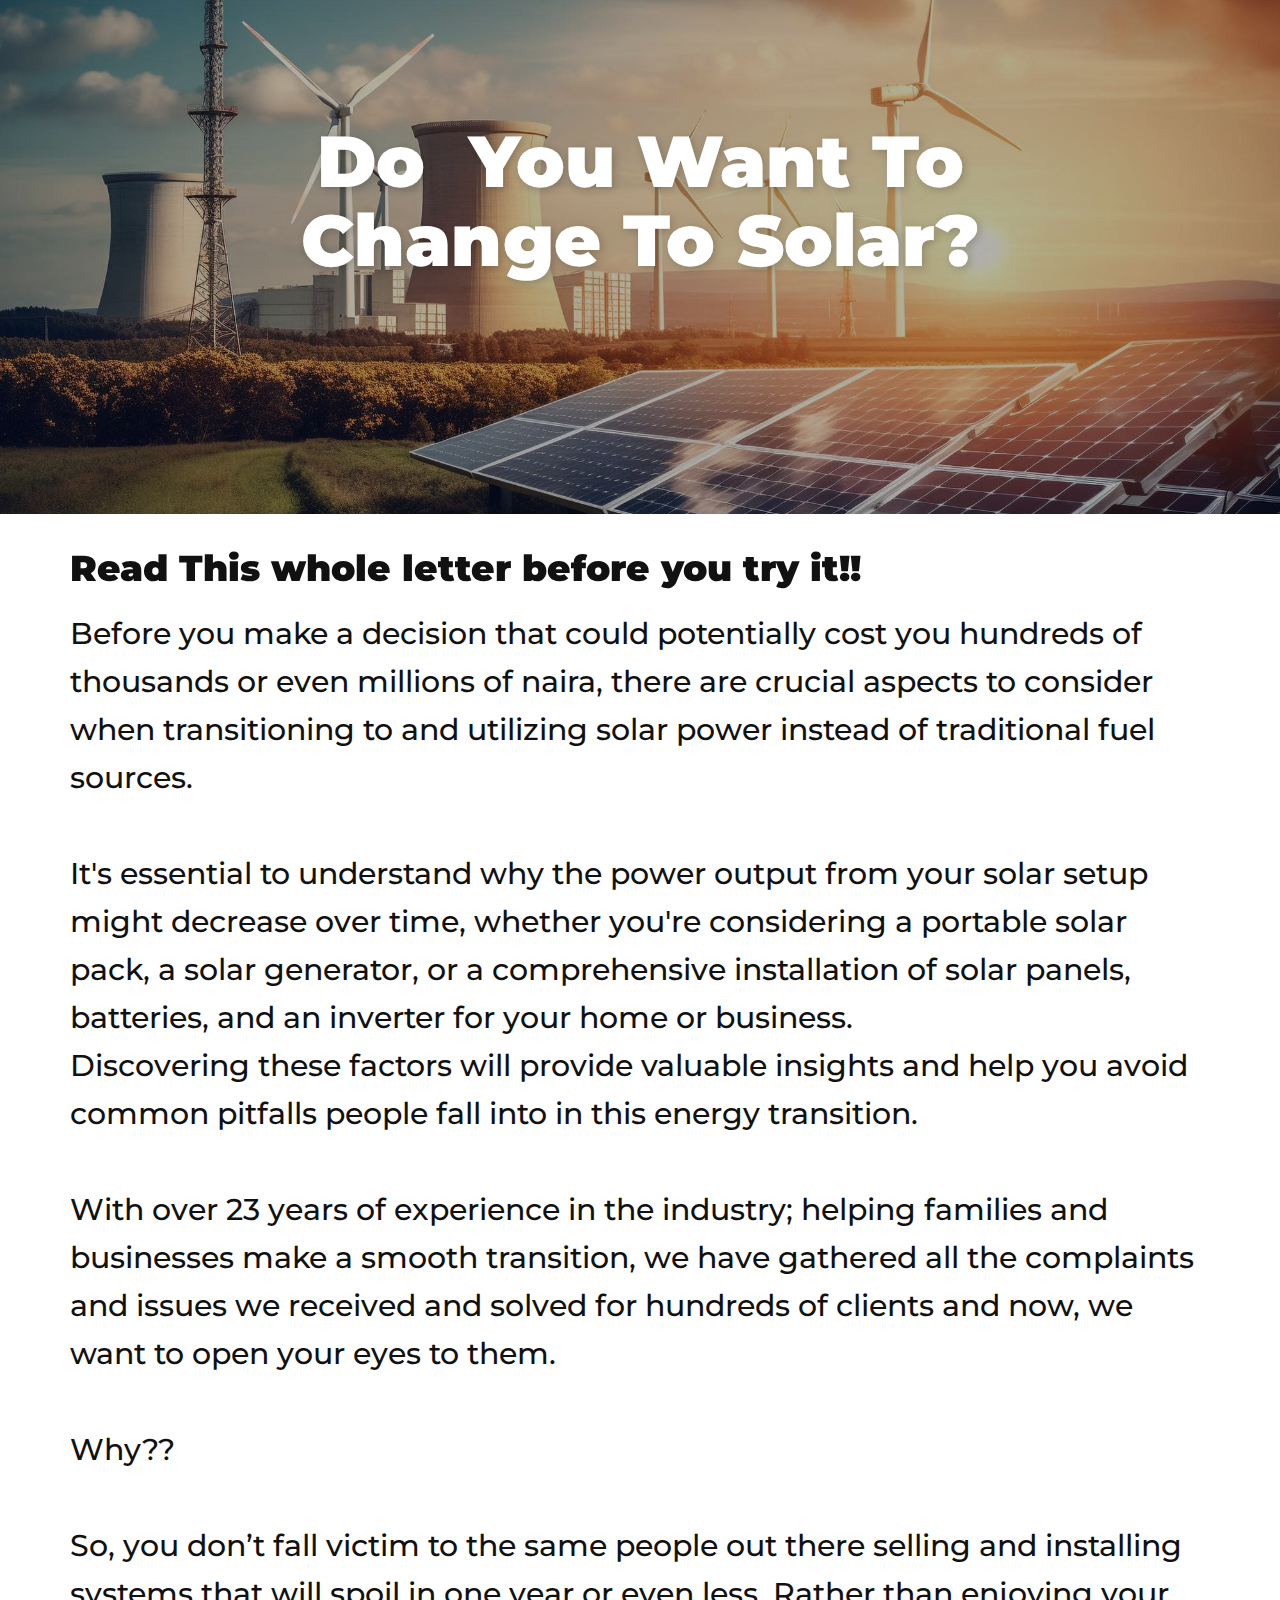
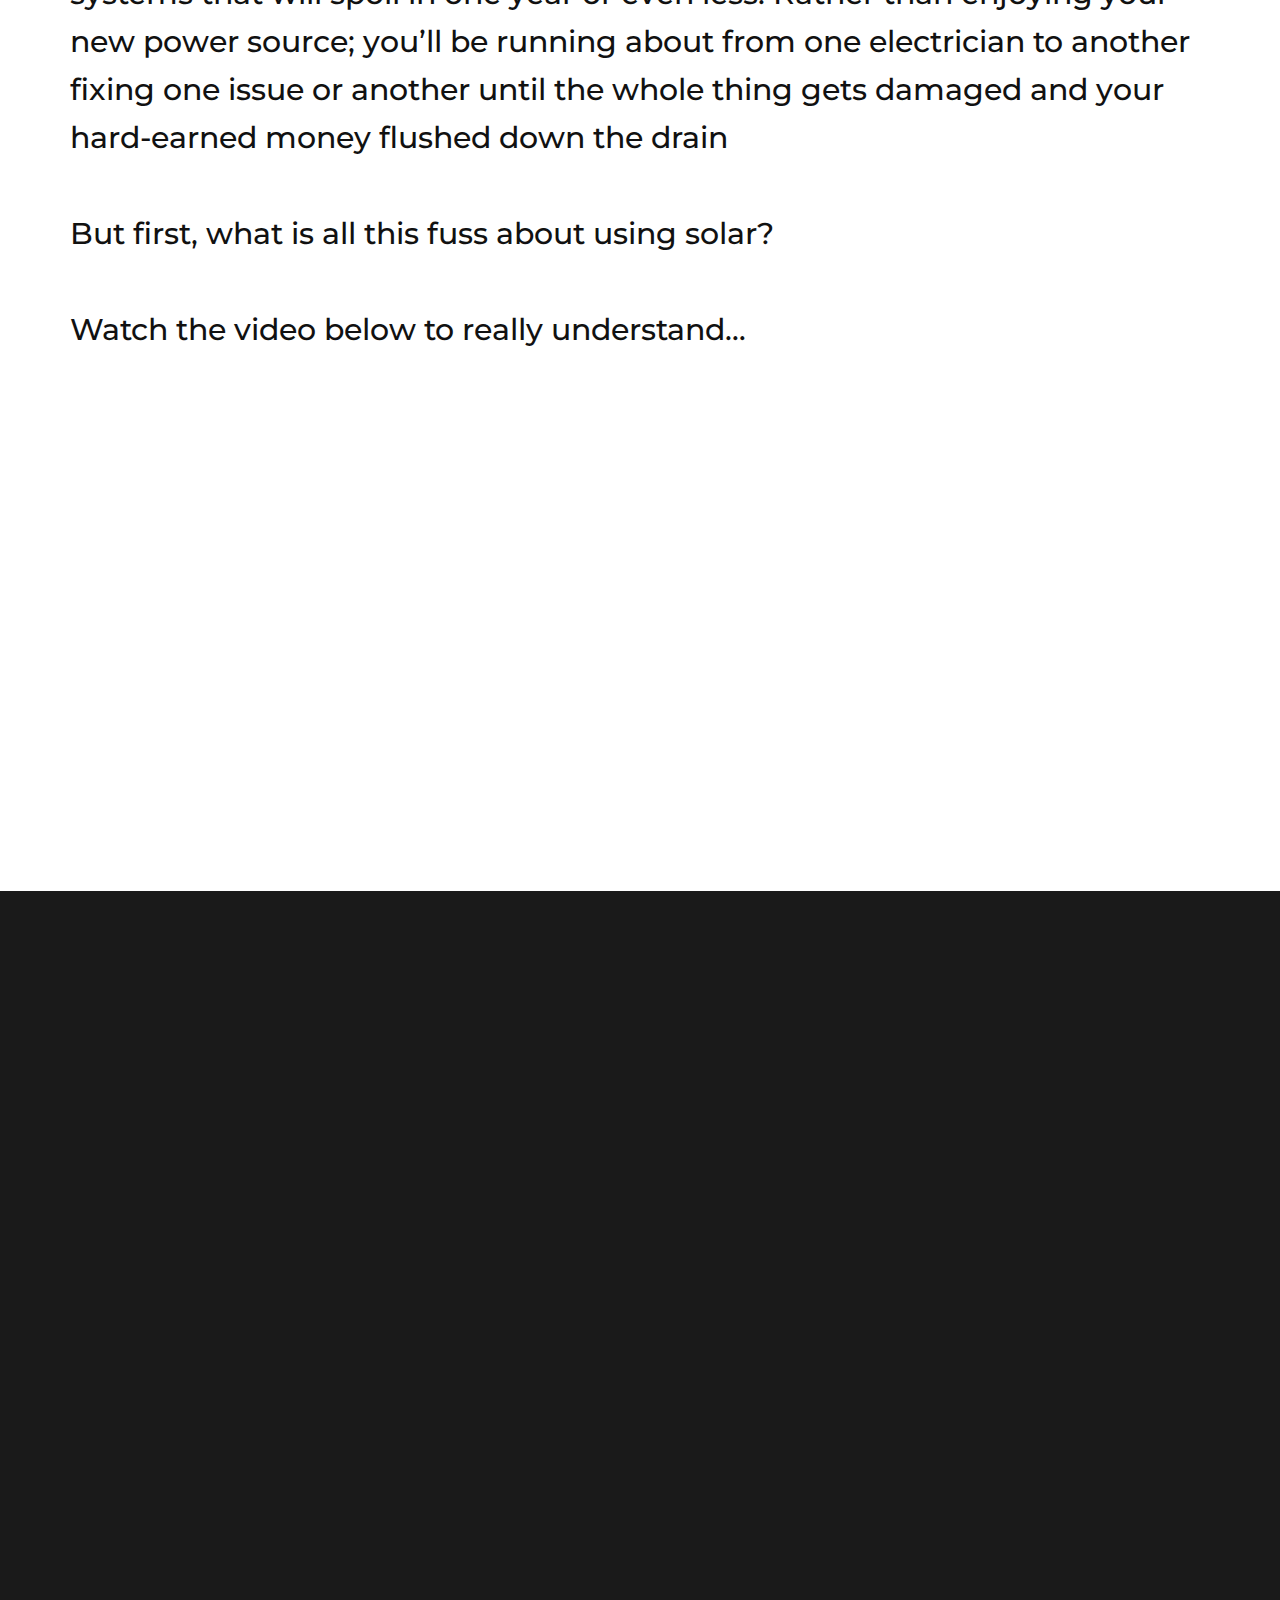
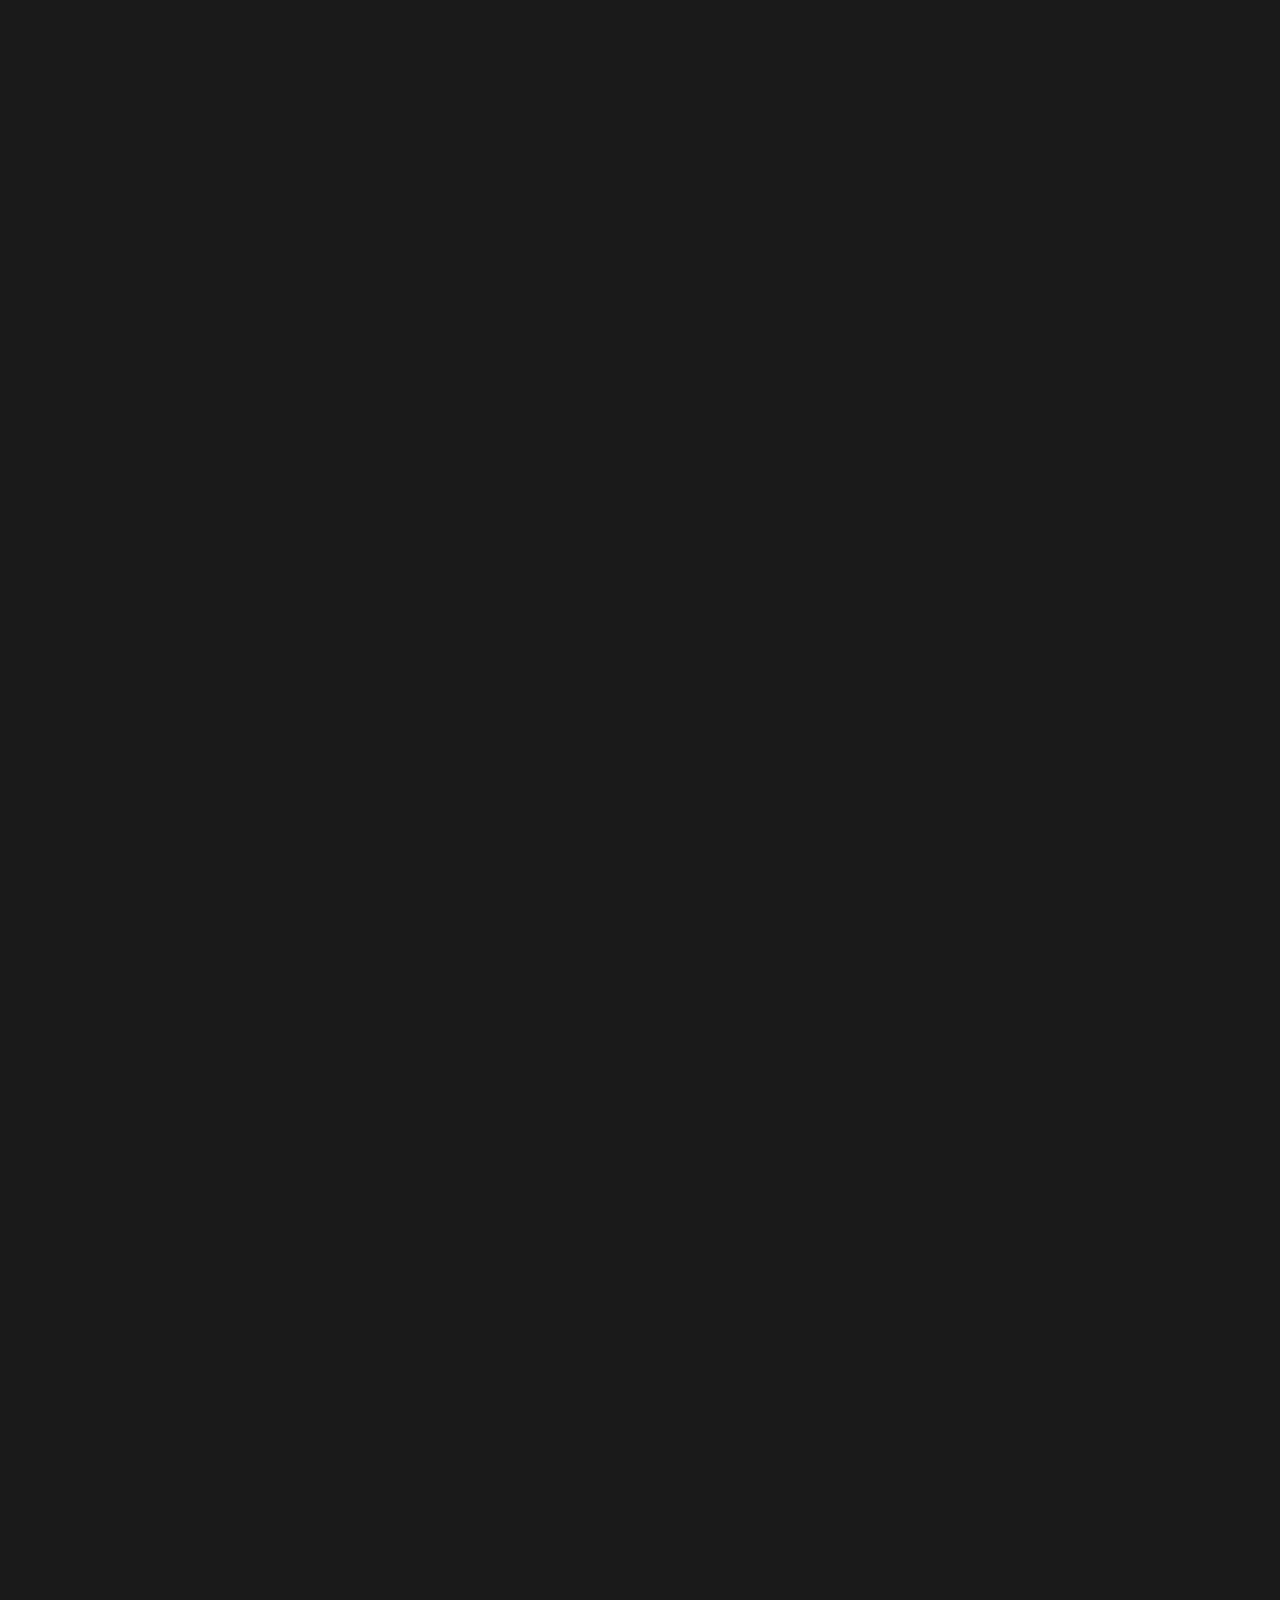
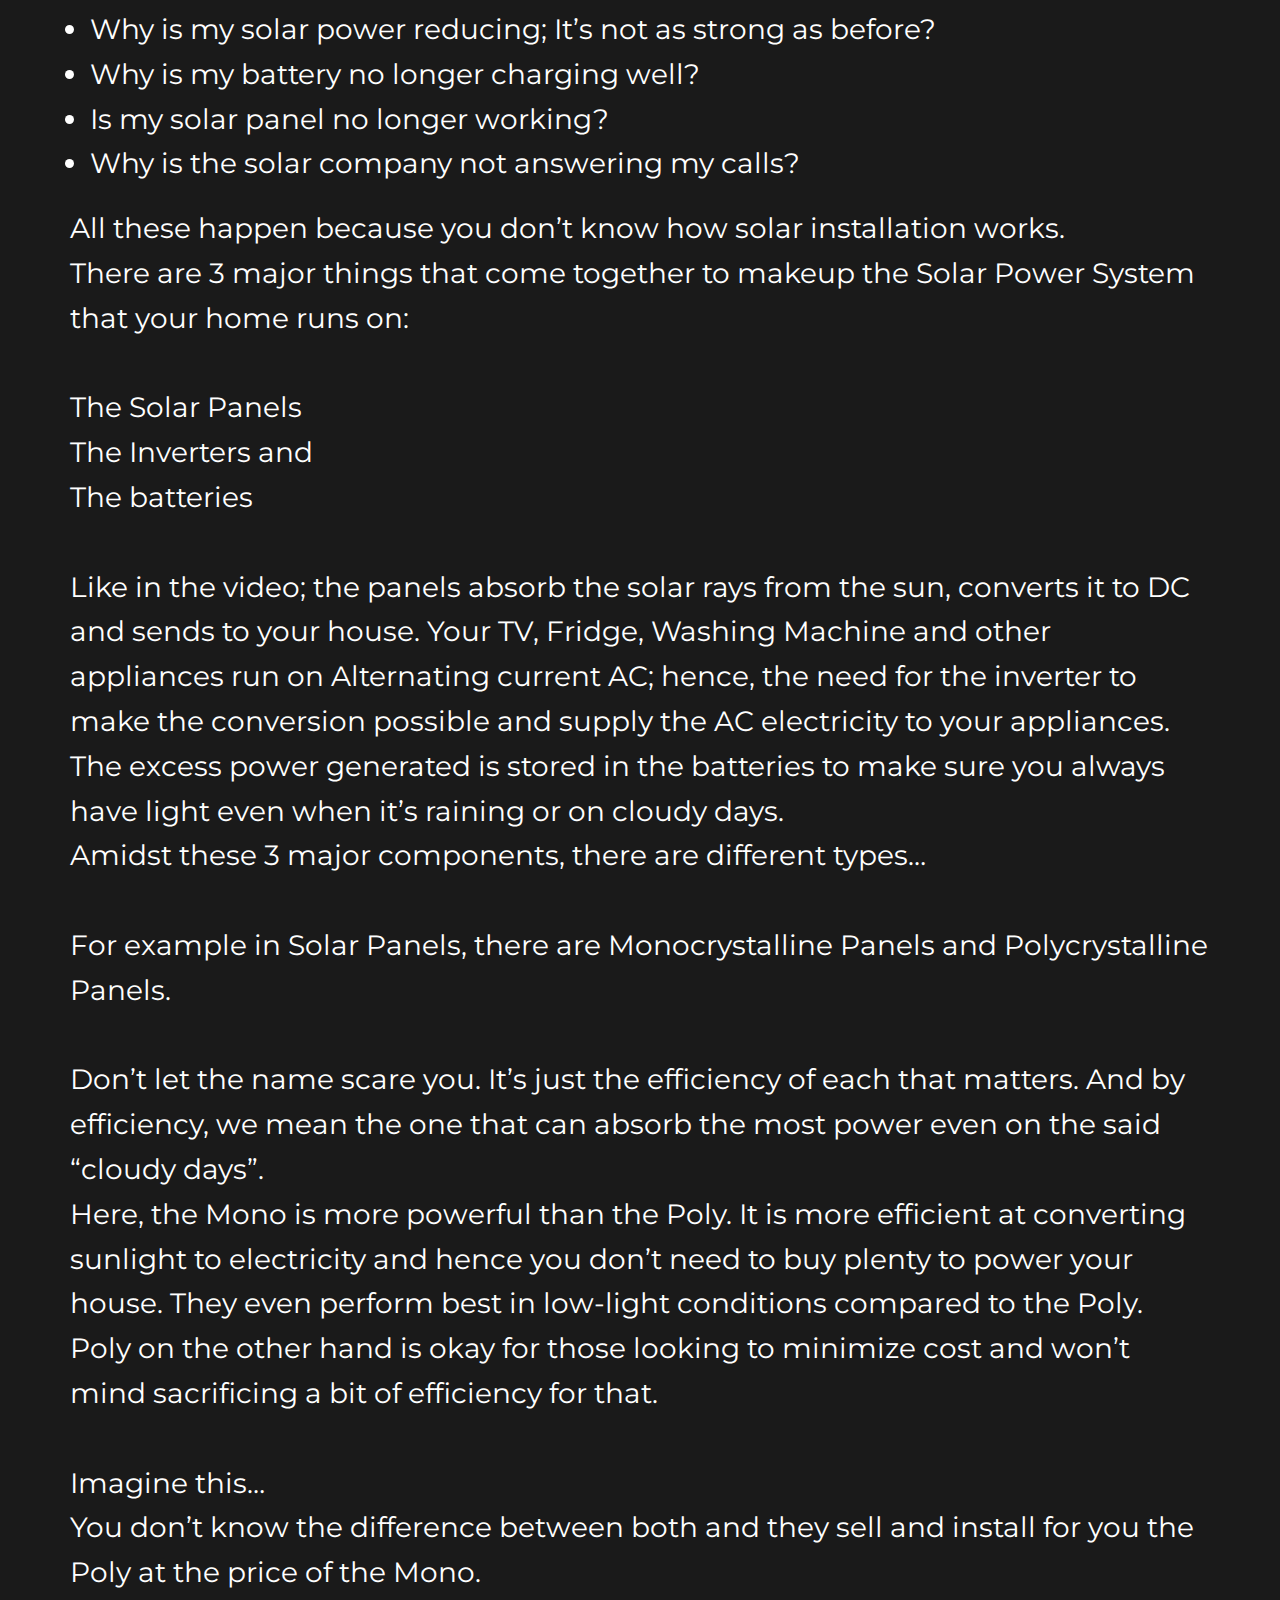
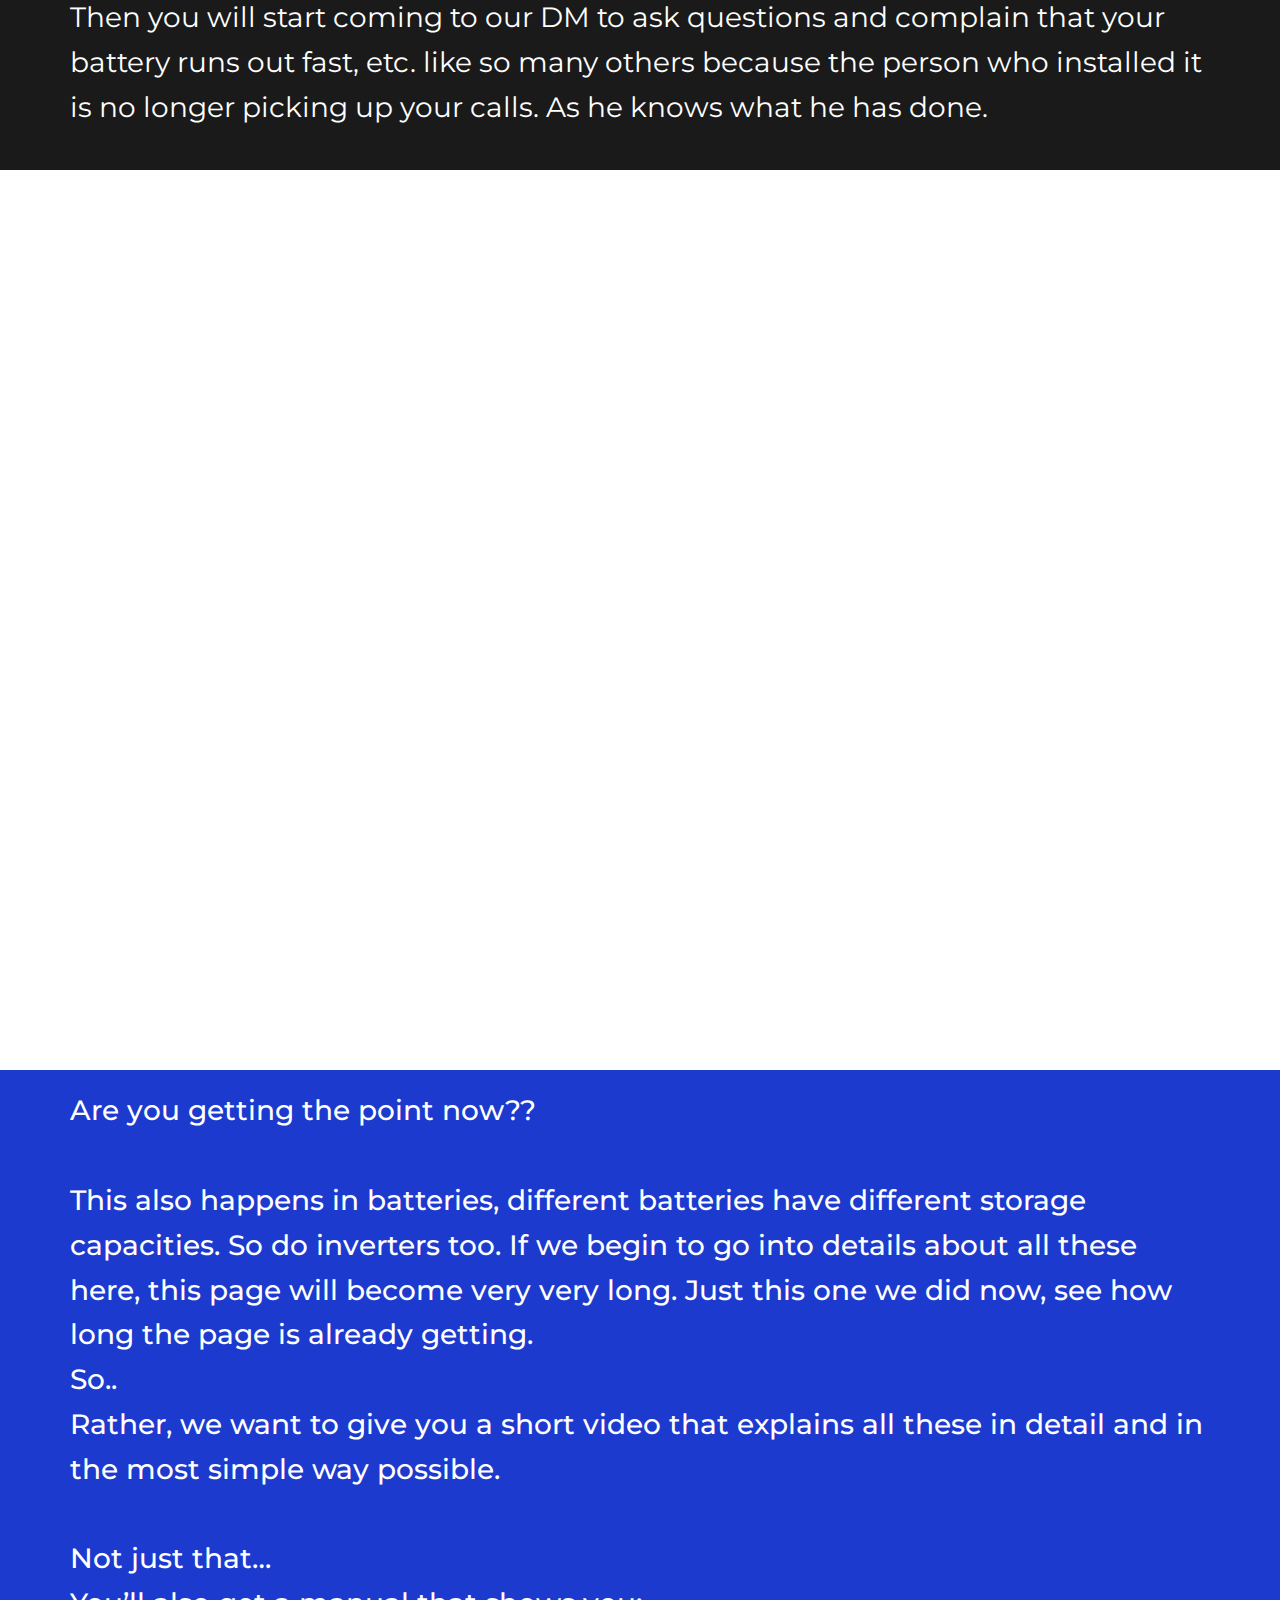
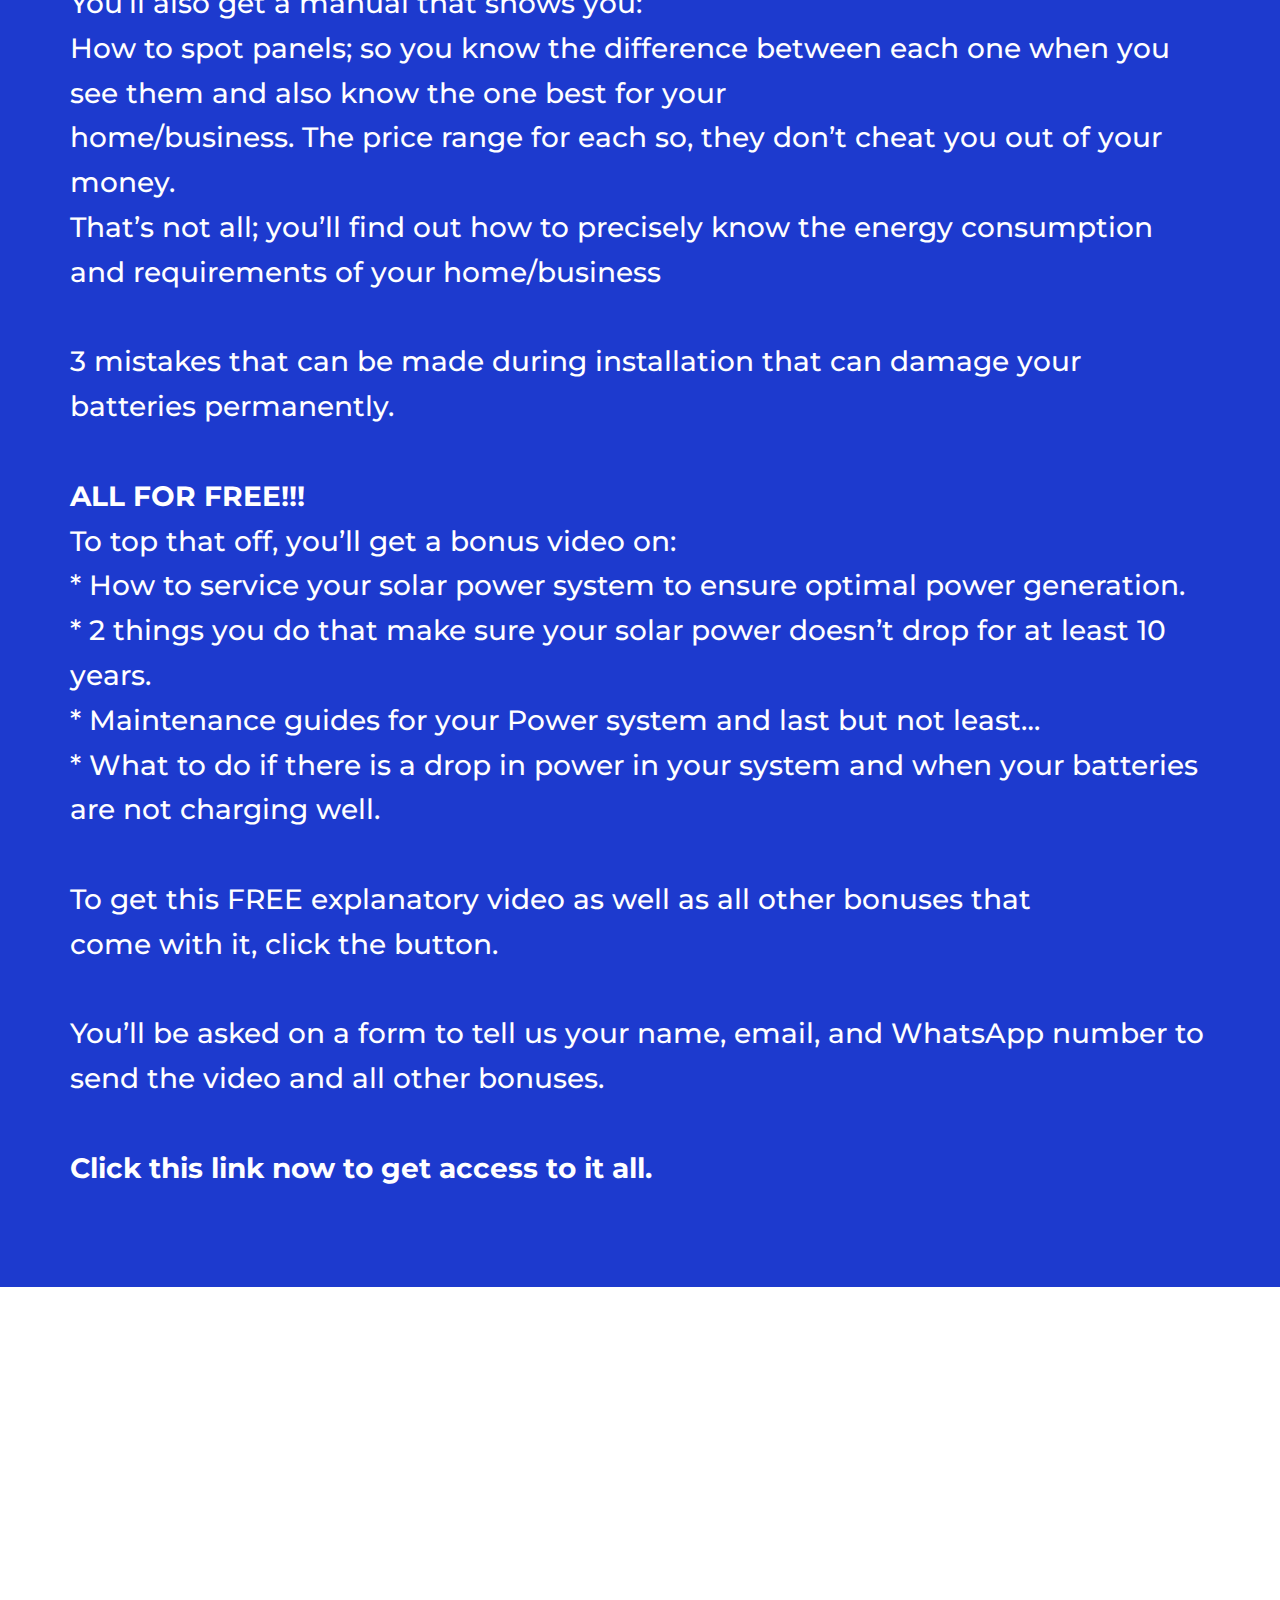
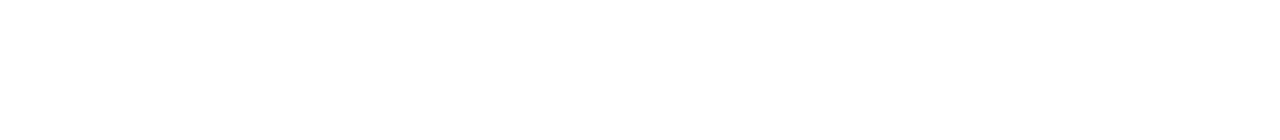
<file: index.html>
<!DOCTYPE html>
<html style="font-size: 16px;" lang="en"><head>
    <meta name="viewport" content="width=device-width, initial-scale=1.0">
    <meta charset="utf-8">
    <meta name="keywords" content="​We&amp;apos;re The Best
In Solar Energy, ​​Power Your Home With Solar, ​We specialize in a wide variety of solar installation, ​Installing Benefits, ​Solar Benefits, Our Projects, Contact Us">
    <meta name="description" content="">
    <title>Solarize</title>
    <link rel="stylesheet" href="nicepage.css" media="screen">
<link rel="stylesheet" href="Page-2.css" media="screen">
    <script class="u-script" type="text/javascript" src="jquery.js" defer=""></script>
    <script class="u-script" type="text/javascript" src="nicepage.js" defer=""></script>
    <meta name="generator" content="Nicepage 6.11.6, nicepage.com">
    <link id="u-theme-google-font" rel="stylesheet" href="https://fonts.googleapis.com/css?family=Roboto:100,100i,300,300i,400,400i,500,500i,700,700i,900,900i|Open+Sans:300,300i,400,400i,500,500i,600,600i,700,700i,800,800i">
    <link id="u-page-google-font" rel="stylesheet" href="https://fonts.googleapis.com/css?family=Montserrat:100,100i,200,200i,300,300i,400,400i,500,500i,600,600i,700,700i,800,800i,900,900i">
    
    
    
    
    
    
    
    
    
    <script type="application/ld+json">{
		"@context": "http://schema.org",
		"@type": "Organization",
		"name": "Solar"
}</script>
    <meta name="theme-color" content="#411ae7">
    <meta property="og:title" content="Page 2">
    <meta property="og:type" content="website">
  <meta data-intl-tel-input-cdn-path="intlTelInput/"></head>
  <body data-home-page="Page-2.html" data-home-page-title="Page 2" data-path-to-root="./" data-include-products="true" class="u-body u-xl-mode" data-lang="en"> 
    <section class="skrollable skrollable-between u-align-center u-clearfix u-image u-shading u-section-1" src="" id="carousel_ed7a" data-image-width="2000" data-image-height="1143">
      <div class="u-clearfix u-sheet u-sheet-1">
        <h1 class="u-align-center u-text u-text-1" data-animation-name="customAnimationIn" data-animation-duration="1500" data-animation-delay="250">Do&nbsp; You Want To Change To Solar?</h1>
        <a href="#" class="animated-once u-active-palette-1-base u-align-center-sm u-align-center-xs u-align-left-lg u-align-left-md u-align-left-xl u-border-2 u-border-active-palette-1-base u-border-hover-palette-1-base u-border-white u-btn u-button-style u-custom-font u-font-montserrat u-hover-palette-1-base u-text-active-white u-text-body-color u-text-hover-white u-white u-btn-1" data-animation-name="customAnimationIn" data-animation-duration="1500" data-animation-delay="1000" data-animation-direction="">YES! I WANT THE FREE MATERIAL </a>
      </div>
    </section>
    <section class="u-align-left u-clearfix u-white u-section-2" id="carousel_02ec">
      <div class="u-clearfix u-sheet u-sheet-1">
        <h2 class="u-align-center u-text u-text-default u-text-1" data-animation-name="customAnimationIn" data-animation-duration="1500" data-animation-delay="500"> Read This whole letter before you try it!!</h2>
        <p class="u-align-left u-custom-font u-font-montserrat u-text u-text-2"> Before you make a decision that could potentially cost you hundreds of thousands or even millions of naira, there are crucial aspects to consider when transitioning to and utilizing solar power instead of traditional fuel sources.<br>
          <br>It's essential to understand why the power output from your solar setup might decrease over time, whether you're considering a portable solar pack, a solar generator, or a comprehensive installation of solar panels, batteries, and an inverter for your home or business. <br>Discovering these factors will provide valuable insights and help you avoid common pitfalls people fall into in this energy transition. <br>
          <br>With over 23 years of experience in the industry; helping families and businesses make a smooth transition, we have gathered all the complaints and issues we received and solved for hundreds of clients and now, we want to open your eyes to them.<br>
          <br>Why?? <br>
          <br>So, you don’t fall victim to the same people out there selling and installing systems that will spoil in one year or even less. Rather than enjoying your new power source; you’ll be running about from one electrician to another fixing one issue or another until the whole thing gets damaged and your hard-earned money flushed down the drain<br>
          <br>But first, what is all this fuss about using solar? <br>
          <br>Watch the video below to really understand…
        </p>
      </div>
    </section>
    <section class="skrollable skrollable-between u-align-center u-clearfix u-container-align-center-xl u-image u-parallax u-shading u-section-3" src="" id="carousel_e075" data-image-width="1380" data-image-height="920">
      <div class="u-clearfix u-sheet u-sheet-1">
        <h2 class="u-align-center u-text u-text-body-alt-color u-text-1" data-animation-name="customAnimationIn" data-animation-duration="1500" data-animation-delay="250"> We specialize in a wide variety of solar installation</h2>
        <div class="data-layout-selected u-clearfix u-expanded-width-xs u-layout-wrap u-layout-wrap-1">
          <div class="u-layout">
            <div class="u-layout-row">
              <div class="u-align-right u-container-align-center-sm u-container-align-center-xs u-container-style u-layout-cell u-left-cell u-size-30 u-layout-cell-1" data-animation-name="customAnimationIn" data-animation-duration="1500" data-animation-delay="500">
                <div class="u-container-layout u-valign-top u-container-layout-1">
                  <a href="#" class="u-active-white u-align-center-sm u-align-center-xs u-align-left-lg u-align-left-md u-align-left-xl u-border-2 u-border-active-white u-border-hover-white u-border-white u-btn u-button-style u-hover-white u-none u-text-active-palette-1-base u-text-body-alt-color u-text-hover-palette-1-base u-btn-1" data-animation-name="" data-animation-duration="0" data-animation-delay="0" data-animation-direction="">View All Products</a>
                </div>
              </div>
              <div class="u-align-left u-container-align-center-sm u-container-style u-layout-cell u-right-cell u-size-30 u-layout-cell-2" data-animation-name="customAnimationIn" data-animation-duration="1500" data-animation-delay="500">
                <div class="u-container-layout u-valign-top-xs u-container-layout-2">
                  <a href="#" class="u-active-palette-1-base u-align-center-sm u-align-center-xs u-align-left-lg u-align-left-md u-align-left-xl u-border-2 u-border-active-palette-1-base u-border-hover-palette-1-base u-border-white u-btn u-button-style u-custom-font u-font-montserrat u-hover-palette-1-base u-text-active-white u-text-body-color u-text-hover-white u-white u-btn-2" data-animation-name="" data-animation-duration="0" data-animation-delay="0" data-animation-direction="">get the free material </a>
                </div>
              </div>
            </div>
          </div>
        </div>
      </div>
    </section>
    <section class="u-clearfix u-grey-90 u-section-4" id="carousel_c8a7">
      <div class="u-clearfix u-sheet u-valign-middle-xl u-sheet-1">
        <h2 class="u-align-center u-text u-text-default u-text-1" data-animation-name="customAnimationIn" data-animation-duration="1500">Where Did It All Go Wrong?</h2>
        <p class="u-align-left u-custom-font u-font-montserrat u-text u-text-2" data-animation-name="customAnimationIn" data-animation-duration="1500" data-animation-delay="500">When you stopped asking questions. Started taking people’s word for it rather than finding out the actual truth about how all these work. <br>
          <br>Like… <br>Who would tell you the truth that what you want isn’t what they have and lose money on selling to you?<br>Rather, they will make you believe “whatever” they have available is the best there is. No Sir! <br>Think about it. <br>
          <br>It’s a rough country and business owners sometimes can do anything just to sell “what they have” to you. Whether it matches what you need or not. <br>
          <br>
          <span style="font-weight: 700;">BUT IS TRANSITIONING TO SOLAR REALLY WORTH IT? </span>
          <br>
          <br>Switching to solar is undoubtedly the best thing to do for yourself, your family, and your business at the moment. <br>Aside from the fact that solar power lasts for a really long time – at least 5 to 15 years. With the best quality, well-installed lasting up to 25 years. <br>You are also conserving time and money. No! I’m not talking about the cost of petrol money. You can always make more money to accommodate that. <br>
          <br>
          <br>
          <br>Firstly, energy is a very important factor in Nigeria; for homes and businesses. So, will you leave the generation of this very important factor and the happiness of your home; even the survival of your business to a bunch of policymakers in the government that can wake up and do whatever they like? <br>Two days ago, the rates were $820. Today as I write to you, the rates are now $910. Who knows tomorrow, it may be $1000. All these contribute to the staggering prices of petrol. <br>Today you’re buying fuel at N580, tomorrow it’s N620; the day after, filling stations are closed because they are hoarding fuel anticipating the next price hike! <br>Nah! <br>
          <br>That’s not how to live. You’re bigger than that. <br>or will you choose to drive around the city looking for which filling station is open, who sells the cheapest, queuing for hours even arguing just to make sure your kids get to watch cartoons at night and sleep with the fan or AC on? <br>
          <br>Exactly!! <br>No one wants that. Even those going through it are looking for a way out. <br>Which leads us back to SOLAR! <br>One thing that slashes your NEPA bills and drastically reduces how much you spend on fuel; ensuring you only buy fuel for your cars. <br>It gives you energy independence, and long-term savings, boosts property value, and has low-cost maintenance.<br>
          <br> But there are problem most people face, which often leads to questions like:<br>
        </p>
        <a href="#" class="animated-once u-active-palette-1-base u-align-center-sm u-align-center-xs u-align-left-lg u-align-left-md u-align-left-xl u-border-2 u-border-active-palette-1-base u-border-hover-palette-1-base u-border-white u-btn u-button-style u-custom-font u-font-montserrat u-hover-palette-1-base u-text-active-white u-text-body-color u-text-hover-white u-white u-btn-1" data-animation-name="customAnimationIn" data-animation-duration="1500" data-animation-delay="1000" data-animation-direction="">YES! I WANT THE FREE MATERIAL </a>
        <ul class="u-align-left u-custom-font u-font-montserrat u-text u-text-3">
          <li> Why is my solar power reducing; It’s not as strong as before?</li>
          <li>Why is my battery no longer ​charging well?</li>
          <li>Is my solar panel no longer working?</li>
          <li>Why is the solar company not answering my calls?</li>
        </ul>
        <p class="u-align-left u-custom-font u-font-montserrat u-text u-text-4"> All these happen because you don’t know how solar installation works. <br>There are 3 major things that come together to makeup the Solar Power System that your home runs on:<br>
          <br>The Solar Panels&nbsp;<br>The Inverters and&nbsp;<br>The batteries<br>
          <br>Like in the video; the panels absorb the solar rays from the sun, converts it to DC and sends to your house. Your TV, Fridge, Washing Machine and other appliances run on Alternating current AC; hence, the need for the inverter to make the conversion possible and supply the AC electricity to your appliances. <br>The excess power generated is stored in the batteries to make sure you always have light even when it’s raining or on cloudy days. <br>Amidst these 3 major components, there are different types… <br>
          <br>For example in Solar Panels, there are Monocrystalline Panels and Polycrystalline Panels.<br>
          <br>Don’t let the name scare you. It’s just the efficiency of each that matters. And by efficiency, we mean the one that can absorb the most power even on the said “cloudy days”. <br>Here, the Mono is more powerful than the Poly. It is more efficient at converting sunlight to electricity and hence you don’t need to buy plenty to power your house. They even perform best in low-light conditions compared to the Poly. <br>Poly on the other hand is okay for those looking to minimize cost and won’t mind sacrificing a bit of efficiency for that. <br>
          <br>Imagine this… <br>You don’t know the difference between both and they sell and install for you the Poly at the price of the Mono. <br>Then you will start coming to our DM to ask questions and complain that your battery runs out fast, etc. like so many others because the person who installed it is no longer picking up your calls. As he knows what he has done.
        </p>
      </div>
    </section>
    <section class="u-clearfix u-section-5" id="carousel_61f3">
      <div class="u-expanded-width u-grey-90 u-shape u-shape-rectangle u-shape-1" data-animation-name="flipIn" data-animation-duration="1500" data-animation-direction="X" data-animation-delay="250"></div>
      <div class="u-palette-1-base u-shape u-shape-rectangle u-shape-2" data-animation-name="customAnimationIn" data-animation-duration="1500" data-animation-delay="500"></div>
      <img src="images/12.jpg" alt="" class="u-image u-image-default u-image-1" data-image-width="1380" data-image-height="920" data-animation-name="customAnimationIn" data-animation-duration="1500" data-animation-delay="500">
      <div class="u-container-align-left-xl u-container-style u-group u-palette-1-light-3 u-group-1" data-animation-name="customAnimationIn" data-animation-duration="1500" data-animation-delay="750">
        <div class="u-container-layout u-valign-middle-xl u-container-layout-1">
          <h3 class="u-align-left u-text u-text-1"> Let Us Help You Save<br>
          </h3>
          <p class="u-align-left u-text u-text-2">Help us bring the ultimate Solar experience to your lives at a way cheaper cost. Perfectly suited to your taste and saves you the stress of buying or patronizing fraudulent Solar Marketing companies.</p>
          <a href="#" class="u-active-palette-1-dark-1 u-align-left u-border-active-black u-border-hover-black u-border-none u-btn u-btn-round u-button-style u-hidden-xs u-hover-palette-1-dark-1 u-palette-1-base u-radius-50 u-text-active-white u-text-hover-white u-btn-1">YES!&nbsp;I WANT THIS FREE MATERIAL </a>
        </div>
      </div>
    </section>
    <section class="u-clearfix u-custom-color-4 u-section-6" id="sec-4c93">
      <div class="u-clearfix u-sheet u-sheet-1">
        <p class="u-custom-font u-font-montserrat u-text u-text-1"> Are you getting the point now?? <br>
          <br>This also happens in batteries, different batteries have different storage capacities. So do inverters too. If we begin to go into details about all these here, this page will become very very long. Just this one we did now, see how long the page is already getting. <br>So.. <br>Rather, we want to give you a short video that explains all these in detail and in the most simple way possible. <br>
          <br>Not just that… <br>You’ll also get a manual that shows you: <br>How to spot panels; so you know the difference between each one when you see them and also know the one best for your <br>home/business. The price range for each so, they don’t cheat you out of your money. <br>That’s not all; you’ll find out how to precisely know the energy consumption and requirements of your home/business <br>
          <br>3 mistakes that can be made during installation that can damage your batteries permanently. <br>
          <br>
          <span style="font-weight: 700;">ALL FOR FREE!!! </span>
          <br>To top that off, you’ll get a bonus video on: <br>* How to service your solar power system to ensure optimal power generation. <br>* 2 things you do that make sure your solar power doesn’t drop for at least 10 years. <br>* Maintenance guides for your Power system and last but not least… <br>* What to do if there is a drop in power in your system and when your batteries are not charging well. <br>
          <br>To get this FREE explanatory video as well as all other bonuses that <br>come with it, click the button. <br>
          <br>You’ll be asked on a form to tell us your name, email, and WhatsApp number to send the video and all other bonuses. <br>
          <br>
          <span style="font-weight: 700;">Click this link now to get access to it all.</span>
        </p>
        <a href="#" class="animated-once u-active-palette-1-base u-align-center-sm u-align-center-xs u-align-left-lg u-align-left-md u-align-left-xl u-border-2 u-border-active-palette-1-base u-border-hover-palette-1-base u-border-white u-btn u-button-style u-custom-font u-font-montserrat u-hover-palette-1-base u-text-active-white u-text-body-color u-text-hover-white u-white u-btn-1" data-animation-name="customAnimationIn" data-animation-duration="1500" data-animation-delay="1000" data-animation-direction="">YES! I WANT THE FREE MATERIAL </a>
      </div>
    </section>
    <section class="u-clearfix u-container-align-center u-white u-section-7" id="carousel_de31">
      <div class="u-clearfix u-sheet u-valign-middle u-sheet-1">
        <h2 class="u-align-center u-text u-text-default u-text-1" data-animation-name="customAnimationIn" data-animation-duration="1500" data-animation-delay="0"> Solar Benefits</h2>
        <div class="u-expanded-width u-list u-list-1">
          <div class="u-repeater u-repeater-1">
            <div class="u-align-left u-container-align-left u-container-style u-list-item u-repeater-item u-shape-rectangle u-list-item-1" data-animation-name="customAnimationIn" data-animation-duration="1500" data-animation-delay="500">
              <div class="u-container-layout u-similar-container u-valign-top u-container-layout-1">
                <ul class="u-align-left u-custom-list u-text u-text-palette-1-base u-text-2">
                  <li style="">
                    <div class="u-list-icon u-text-grey-30">
                      <svg class="u-svg-content" viewBox="0 0 409.6 409.6" x="0px" y="0px" id="svg-8185" style="enable-background:new 0 0 409.6 409.6;"><g><g><path d="M392.533,187.733H221.867V17.067C221.867,7.641,214.226,0,204.8,0s-17.067,7.641-17.067,17.067v170.667H17.067    C7.641,187.733,0,195.374,0,204.8s7.641,17.067,17.067,17.067h170.667v170.667c0,9.426,7.641,17.067,17.067,17.067    s17.067-7.641,17.067-17.067V221.867h170.667c9.426,0,17.067-7.641,17.067-17.067S401.959,187.733,392.533,187.733z"></path>
</g>
</g></svg>
                    </div>
                    <a href="#" class="u-active-none u-border-1 u-border-active-palette-1-base u-border-grey-50 u-border-hover-palette-1-base u-border-no-left u-border-no-right u-border-no-top u-btn u-button-link u-button-style u-hover-none u-none u-text-active-palette-1-base u-text-body-color u-text-hover-palette-1-base u-btn-1" target="_blank" data-animation-name="" data-animation-duration="0" data-animation-delay="0" data-animation-direction=""> Get Future Ready</a>
                  </li>
                  <li style="">
                    <div class="u-list-icon u-text-grey-30">
                      <svg class="u-svg-content" viewBox="0 0 409.6 409.6" x="0px" y="0px" id="svg-8185" style="enable-background:new 0 0 409.6 409.6;"><g><g><path d="M392.533,187.733H221.867V17.067C221.867,7.641,214.226,0,204.8,0s-17.067,7.641-17.067,17.067v170.667H17.067    C7.641,187.733,0,195.374,0,204.8s7.641,17.067,17.067,17.067h170.667v170.667c0,9.426,7.641,17.067,17.067,17.067    s17.067-7.641,17.067-17.067V221.867h170.667c9.426,0,17.067-7.641,17.067-17.067S401.959,187.733,392.533,187.733z"></path>
</g>
</g></svg>
                    </div>
                    <a href="#" class="u-active-none u-border-1 u-border-active-palette-1-base u-border-grey-50 u-border-hover-palette-1-base u-border-no-left u-border-no-right u-border-no-top u-btn u-button-link u-button-style u-hover-none u-none u-text-active-palette-1-base u-text-body-color u-text-hover-palette-1-base u-btn-2" target="_blank" data-animation-name="" data-animation-duration="0" data-animation-delay="0" data-animation-direction=""> Preserve Our Home</a>
                  </li>
                  <li style="">
                    <div class="u-list-icon u-text-grey-30">
                      <svg class="u-svg-content" viewBox="0 0 409.6 409.6" x="0px" y="0px" id="svg-8185" style="enable-background:new 0 0 409.6 409.6;"><g><g><path d="M392.533,187.733H221.867V17.067C221.867,7.641,214.226,0,204.8,0s-17.067,7.641-17.067,17.067v170.667H17.067    C7.641,187.733,0,195.374,0,204.8s7.641,17.067,17.067,17.067h170.667v170.667c0,9.426,7.641,17.067,17.067,17.067    s17.067-7.641,17.067-17.067V221.867h170.667c9.426,0,17.067-7.641,17.067-17.067S401.959,187.733,392.533,187.733z"></path>
</g>
</g></svg>
                    </div>
                    <a href="https://www.freepik.com" class="u-active-none u-border-1 u-border-active-palette-1-base u-border-grey-50 u-border-hover-palette-1-base u-border-no-left u-border-no-right u-border-no-top u-btn u-button-link u-button-style u-hover-none u-none u-text-active-palette-1-base u-text-body-color u-text-hover-palette-1-base u-btn-3" data-animation-name="" data-animation-duration="0" data-animation-delay="0" data-animation-direction="">Maximum Usage</a>
                    <br>
                  </li>
                </ul>
              </div>
            </div>
            <div class="u-align-left u-container-align-left u-container-style u-list-item u-repeater-item u-shape-rectangle u-list-item-2" data-animation-direction="Up" data-animation-name="customAnimationIn" data-animation-duration="1500" data-animation-delay="500">
              <div class="u-container-layout u-similar-container u-valign-top u-container-layout-2">
                <ul class="u-align-left u-custom-list u-text u-text-palette-1-base u-text-3">
                  <li style="">
                    <div class="u-list-icon u-text-grey-30">
                      <svg class="u-svg-content" viewBox="0 0 409.6 409.6" x="0px" y="0px" id="svg-eac1" style="enable-background:new 0 0 409.6 409.6;"><g><g><path d="M392.533,187.733H221.867V17.067C221.867,7.641,214.226,0,204.8,0s-17.067,7.641-17.067,17.067v170.667H17.067    C7.641,187.733,0,195.374,0,204.8s7.641,17.067,17.067,17.067h170.667v170.667c0,9.426,7.641,17.067,17.067,17.067    s17.067-7.641,17.067-17.067V221.867h170.667c9.426,0,17.067-7.641,17.067-17.067S401.959,187.733,392.533,187.733z"></path>
</g>
</g></svg>
                    </div>
                    <a href="#" class="u-active-none u-border-none u-btn u-button-link u-button-style u-hover-none u-none u-text-body-color u-btn-4" target="_blank"> Boost Your Home Value</a>
                  </li>
                  <li style="">
                    <div class="u-list-icon u-text-grey-30">
                      <svg class="u-svg-content" viewBox="0 0 409.6 409.6" x="0px" y="0px" id="svg-eac1" style="enable-background:new 0 0 409.6 409.6;"><g><g><path d="M392.533,187.733H221.867V17.067C221.867,7.641,214.226,0,204.8,0s-17.067,7.641-17.067,17.067v170.667H17.067    C7.641,187.733,0,195.374,0,204.8s7.641,17.067,17.067,17.067h170.667v170.667c0,9.426,7.641,17.067,17.067,17.067    s17.067-7.641,17.067-17.067V221.867h170.667c9.426,0,17.067-7.641,17.067-17.067S401.959,187.733,392.533,187.733z"></path>
</g>
</g></svg>
                    </div>
                    <a href="#" class="u-active-none u-border-1 u-border-active-palette-1-base u-border-grey-50 u-border-hover-palette-1-base u-border-no-left u-border-no-right u-border-no-top u-btn u-button-link u-button-style u-hover-none u-none u-text-active-palette-1-base u-text-body-color u-text-hover-palette-1-base u-btn-5" target="_blank" data-animation-name="" data-animation-duration="0" data-animation-delay="0" data-animation-direction=""> Say No To Blackouts</a>
                  </li>
                  <li style="">
                    <div class="u-list-icon u-text-grey-30">
                      <svg class="u-svg-content" viewBox="0 0 409.6 409.6" x="0px" y="0px" id="svg-eac1" style="enable-background:new 0 0 409.6 409.6;"><g><g><path d="M392.533,187.733H221.867V17.067C221.867,7.641,214.226,0,204.8,0s-17.067,7.641-17.067,17.067v170.667H17.067    C7.641,187.733,0,195.374,0,204.8s7.641,17.067,17.067,17.067h170.667v170.667c0,9.426,7.641,17.067,17.067,17.067    s17.067-7.641,17.067-17.067V221.867h170.667c9.426,0,17.067-7.641,17.067-17.067S401.959,187.733,392.533,187.733z"></path>
</g>
</g></svg>
                    </div>
                    <a href="#" class="u-active-none u-border-1 u-border-active-palette-1-base u-border-grey-50 u-border-hover-palette-1-base u-border-no-left u-border-no-right u-border-no-top u-btn u-button-link u-button-style u-hover-none u-none u-text-active-palette-1-base u-text-body-color u-text-hover-palette-1-base u-btn-6" target="_blank" data-animation-name="" data-animation-duration="0" data-animation-delay="0" data-animation-direction=""> Save More</a>
                  </li>
                </ul>
              </div>
            </div>
            <div class="u-align-left u-container-align-left u-container-style u-list-item u-repeater-item u-shape-rectangle u-list-item-3" data-animation-direction="Up" data-animation-name="customAnimationIn" data-animation-duration="1500" data-animation-delay="500">
              <div class="u-container-layout u-similar-container u-valign-top u-container-layout-3">
                <ul class="u-align-left u-custom-list u-text u-text-palette-1-base u-text-4">
                  <li style="">
                    <div class="u-list-icon u-text-grey-30">
                      <svg class="u-svg-content" viewBox="0 0 409.6 409.6" x="0px" y="0px" id="svg-f224" style="enable-background:new 0 0 409.6 409.6;"><g><g><path d="M392.533,187.733H221.867V17.067C221.867,7.641,214.226,0,204.8,0s-17.067,7.641-17.067,17.067v170.667H17.067    C7.641,187.733,0,195.374,0,204.8s7.641,17.067,17.067,17.067h170.667v170.667c0,9.426,7.641,17.067,17.067,17.067    s17.067-7.641,17.067-17.067V221.867h170.667c9.426,0,17.067-7.641,17.067-17.067S401.959,187.733,392.533,187.733z"></path>
</g>
</g></svg>
                    </div>
                    <a href="#" class="u-active-none u-border-1 u-border-active-palette-1-base u-border-grey-50 u-border-hover-palette-1-base u-border-no-left u-border-no-right u-border-no-top u-btn u-button-link u-button-style u-hover-none u-none u-text-active-palette-1-base u-text-body-color u-text-hover-palette-1-base u-btn-7" target="_blank" data-animation-name="" data-animation-duration="0" data-animation-delay="0" data-animation-direction=""> Control Your Energy</a>
                  </li>
                  <li style="">
                    <div class="u-list-icon u-text-grey-30">
                      <svg class="u-svg-content" viewBox="0 0 409.6 409.6" x="0px" y="0px" id="svg-f224" style="enable-background:new 0 0 409.6 409.6;"><g><g><path d="M392.533,187.733H221.867V17.067C221.867,7.641,214.226,0,204.8,0s-17.067,7.641-17.067,17.067v170.667H17.067    C7.641,187.733,0,195.374,0,204.8s7.641,17.067,17.067,17.067h170.667v170.667c0,9.426,7.641,17.067,17.067,17.067    s17.067-7.641,17.067-17.067V221.867h170.667c9.426,0,17.067-7.641,17.067-17.067S401.959,187.733,392.533,187.733z"></path>
</g>
</g></svg>
                    </div>
                    <a href="#" class="u-active-none u-border-1 u-border-active-palette-1-base u-border-grey-50 u-border-hover-palette-1-base u-border-no-left u-border-no-right u-border-no-top u-btn u-button-link u-button-style u-hover-none u-none u-text-active-palette-1-base u-text-body-color u-text-hover-palette-1-base u-btn-8" target="_blank" data-animation-name="" data-animation-duration="0" data-animation-delay="0" data-animation-direction=""> Non-maintenance</a>&nbsp;
                  </li>
                  <li style="">
                    <div class="u-list-icon u-text-grey-30">
                      <svg class="u-svg-content" viewBox="0 0 409.6 409.6" x="0px" y="0px" id="svg-f224" style="enable-background:new 0 0 409.6 409.6;"><g><g><path d="M392.533,187.733H221.867V17.067C221.867,7.641,214.226,0,204.8,0s-17.067,7.641-17.067,17.067v170.667H17.067    C7.641,187.733,0,195.374,0,204.8s7.641,17.067,17.067,17.067h170.667v170.667c0,9.426,7.641,17.067,17.067,17.067    s17.067-7.641,17.067-17.067V221.867h170.667c9.426,0,17.067-7.641,17.067-17.067S401.959,187.733,392.533,187.733z"></path>
</g>
</g></svg>
                    </div>
                    <a href="https://www.freepik.com" class="u-active-none u-border-1 u-border-active-palette-1-base u-border-grey-50 u-border-hover-palette-1-base u-border-no-left u-border-no-right u-border-no-top u-btn u-button-link u-button-style u-hover-none u-none u-text-active-palette-1-base u-text-body-color u-text-hover-palette-1-base u-btn-9" data-animation-name="" data-animation-duration="0" data-animation-delay="0" data-animation-direction="">Renewable Energy</a>
                    <br>
                  </li>
                </ul>
              </div>
            </div>
          </div>
        </div>
      </div>
    </section>
    
    
    
    
    
</body></html>
</file>
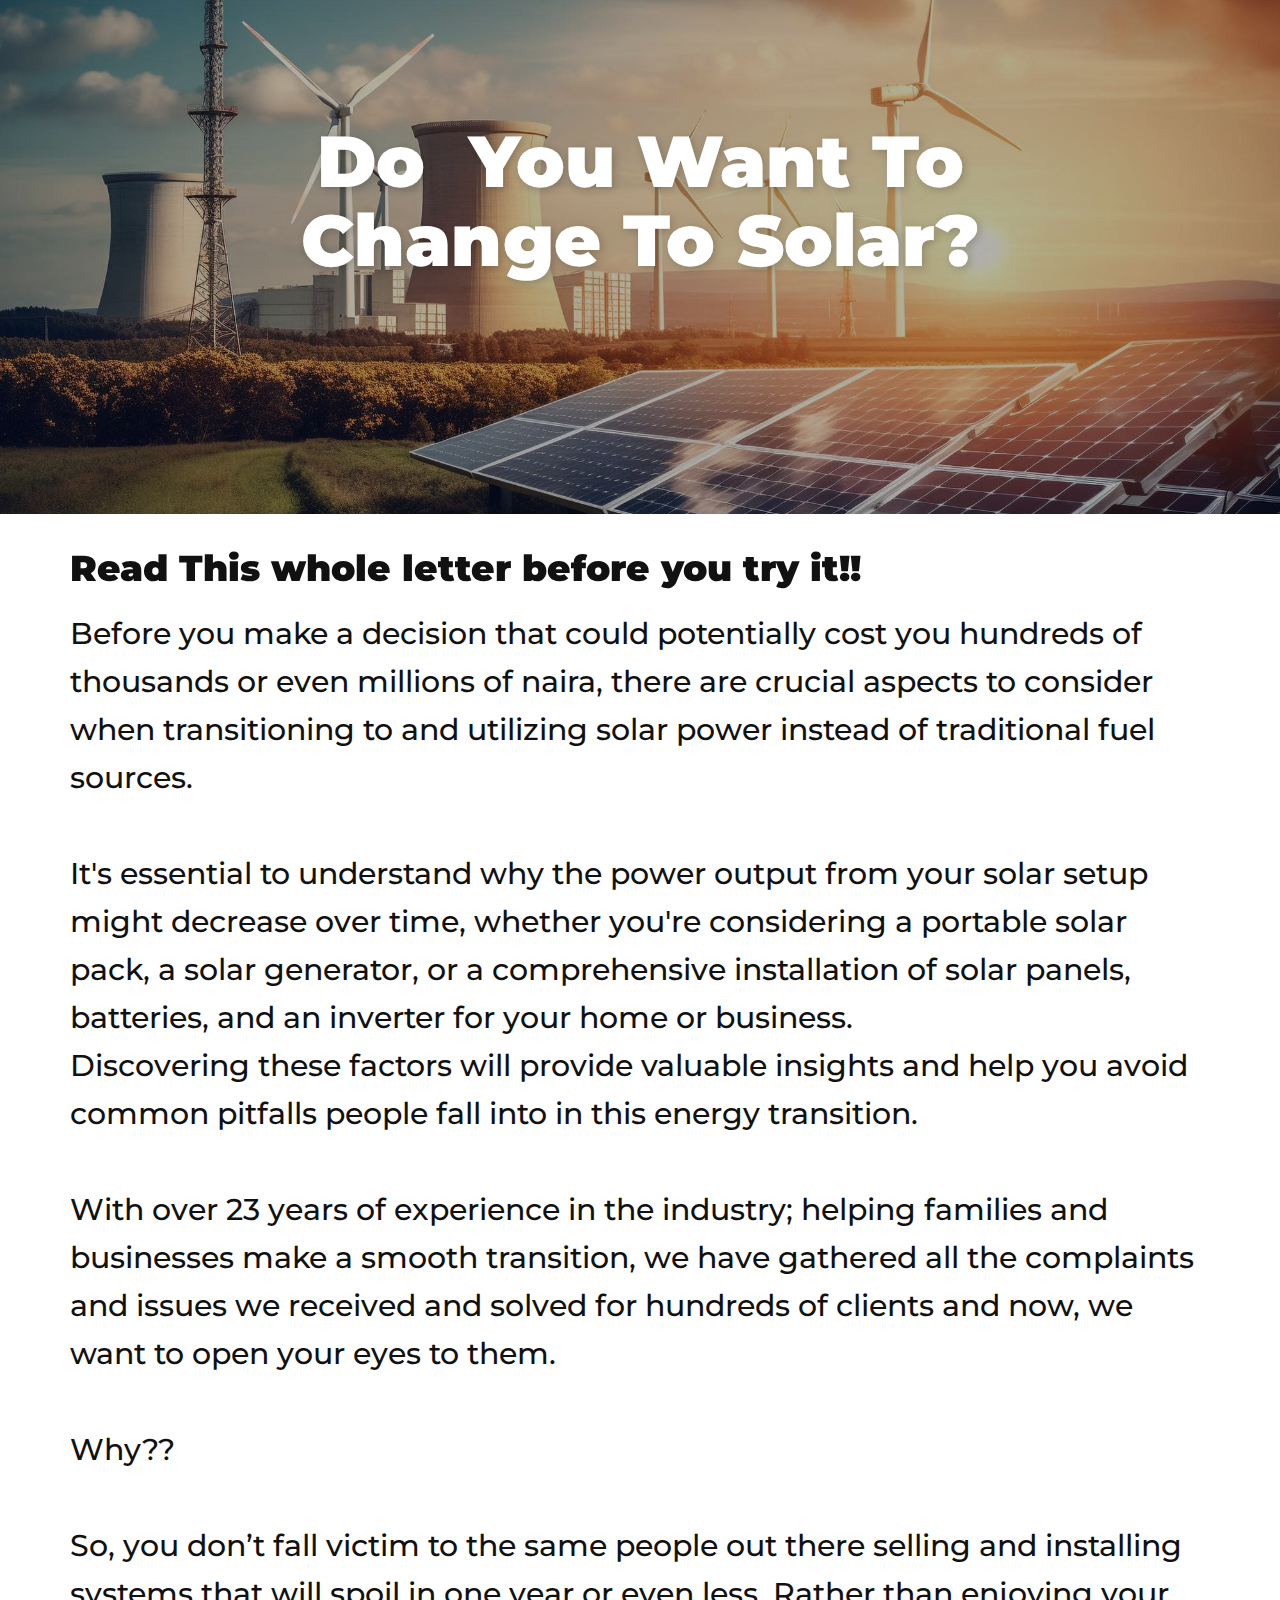
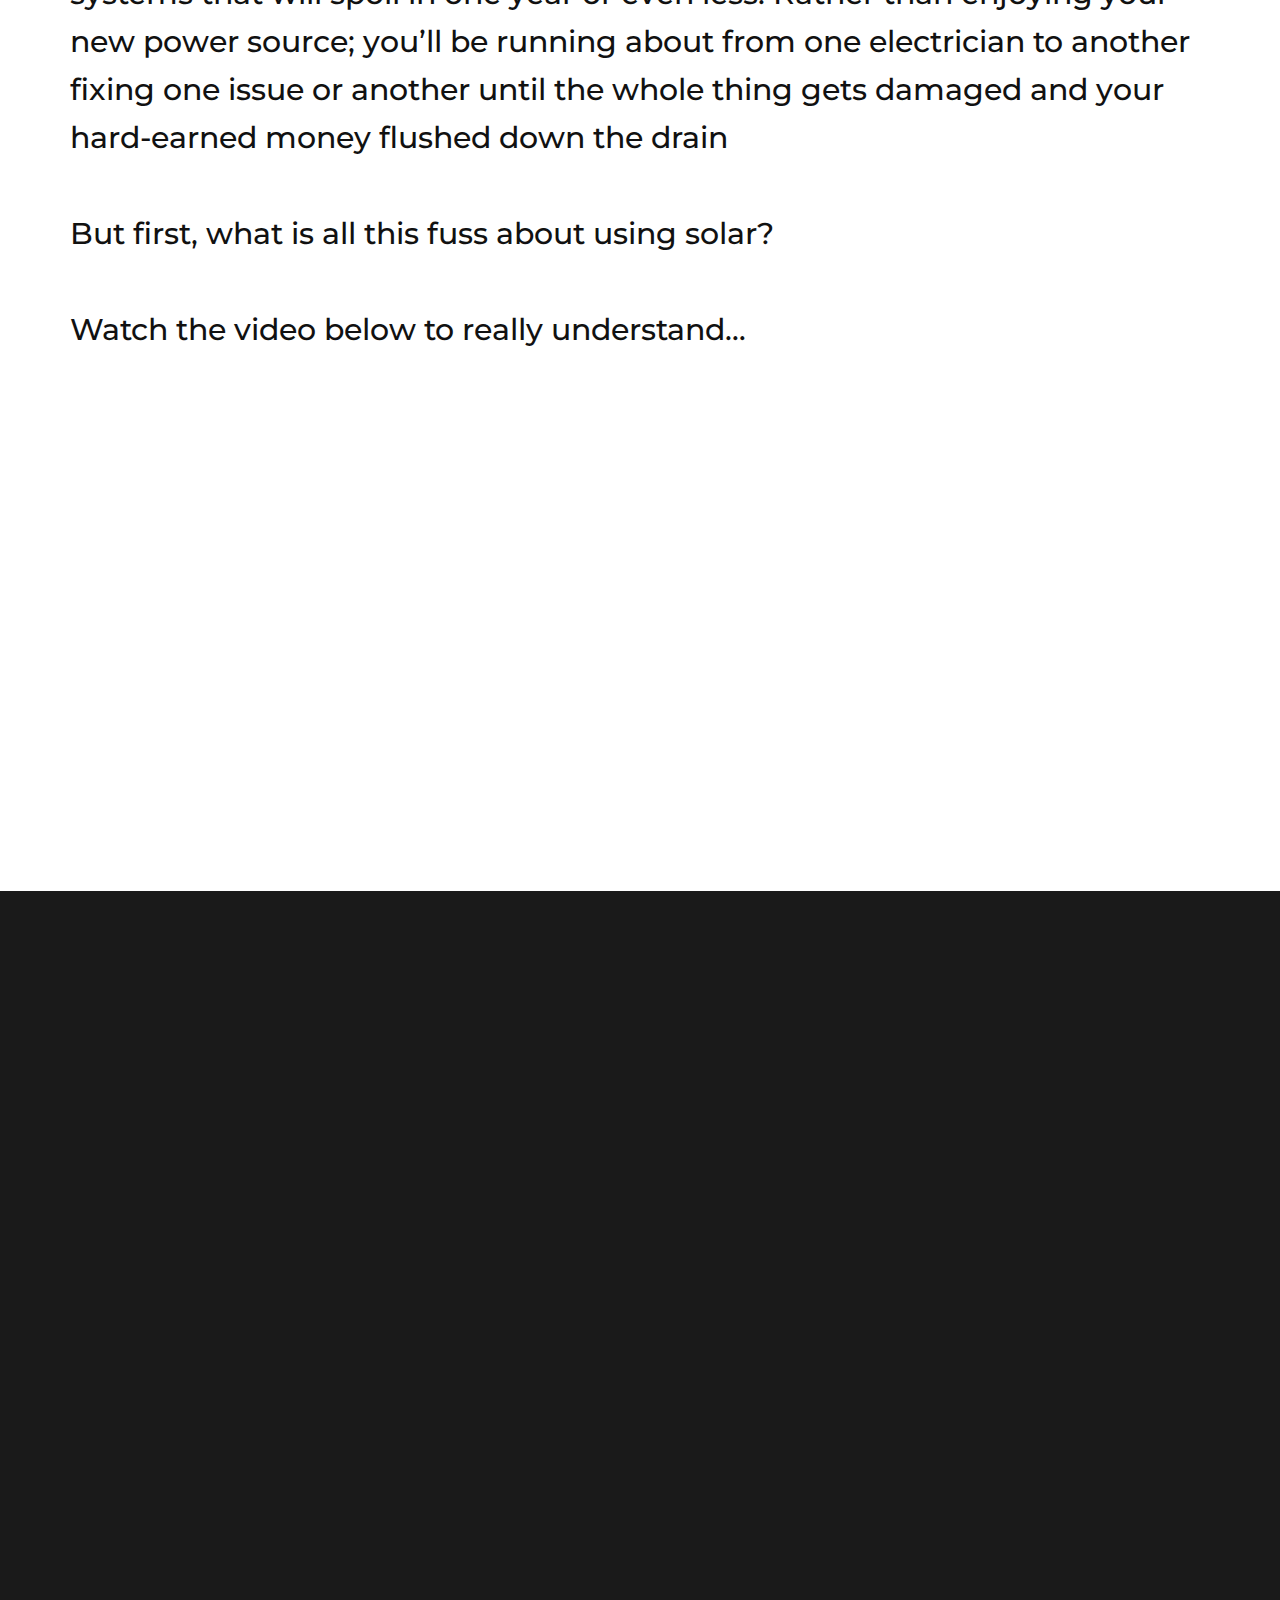
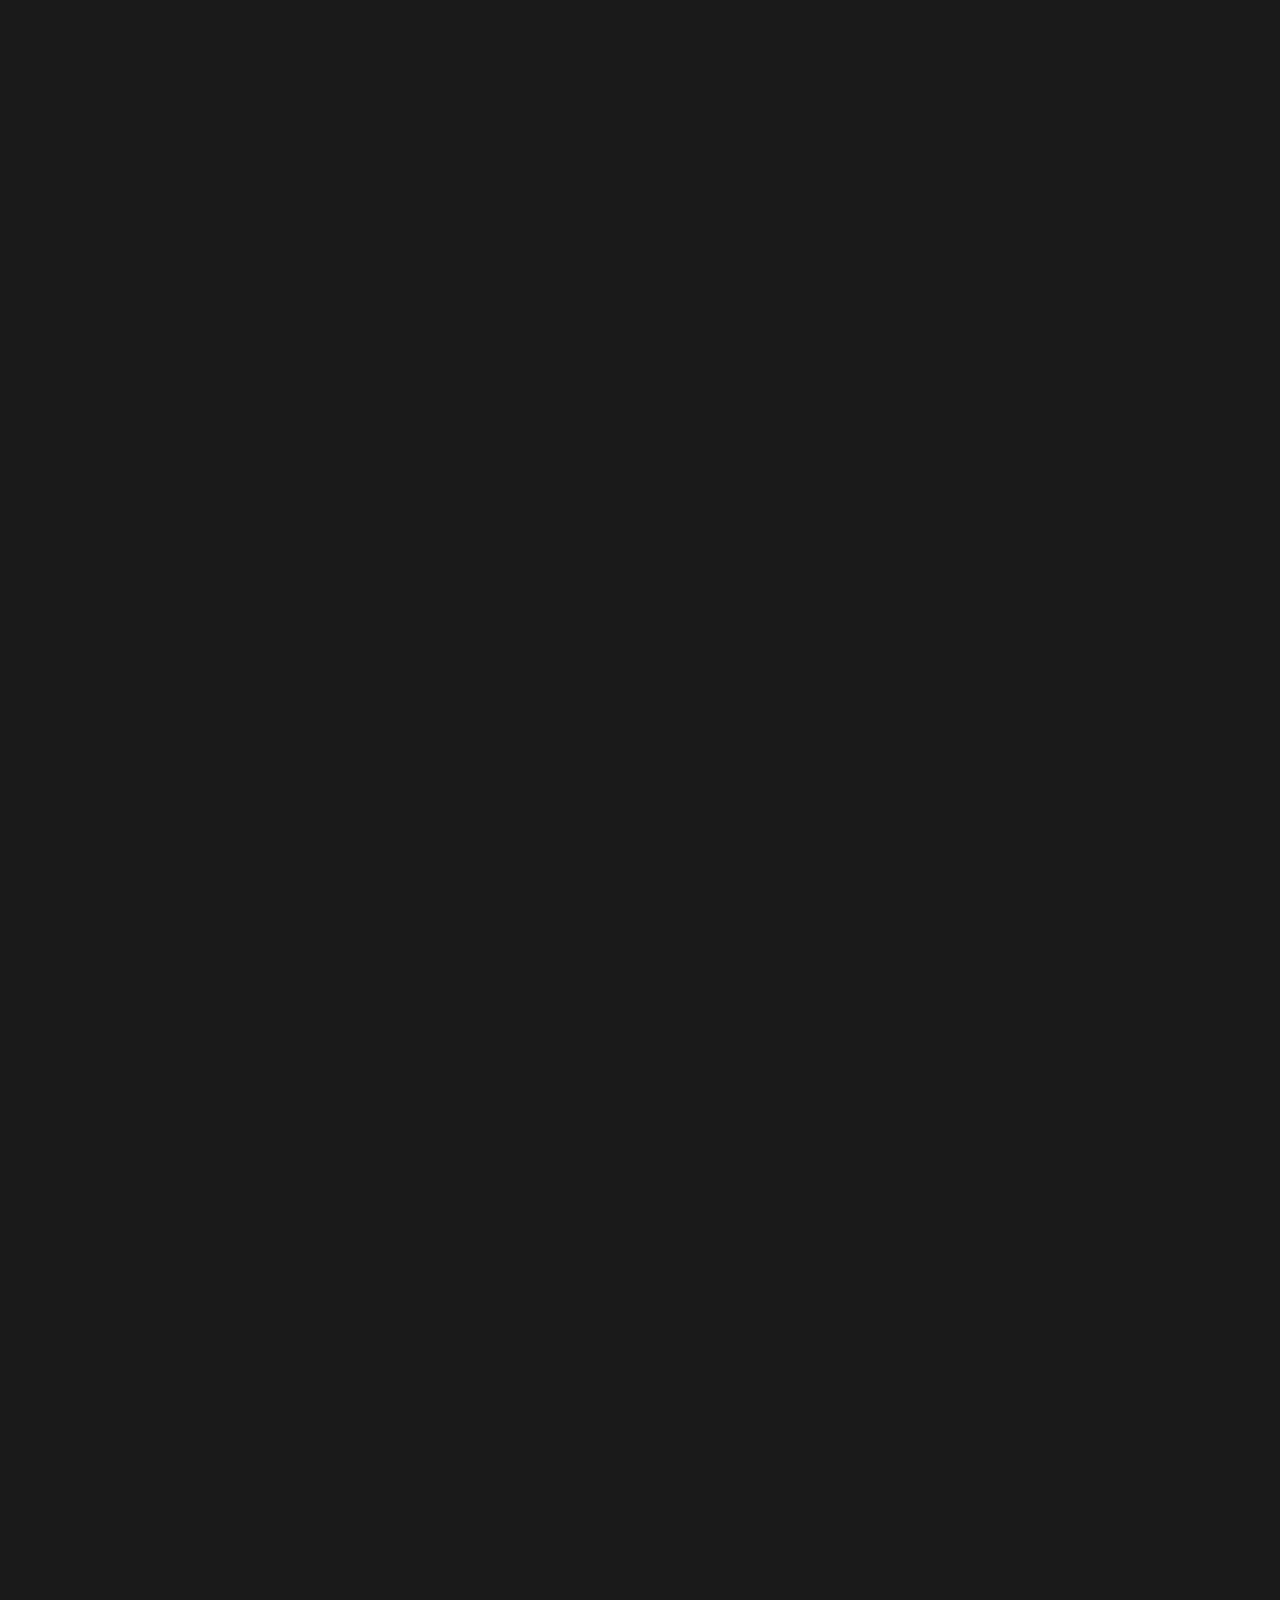
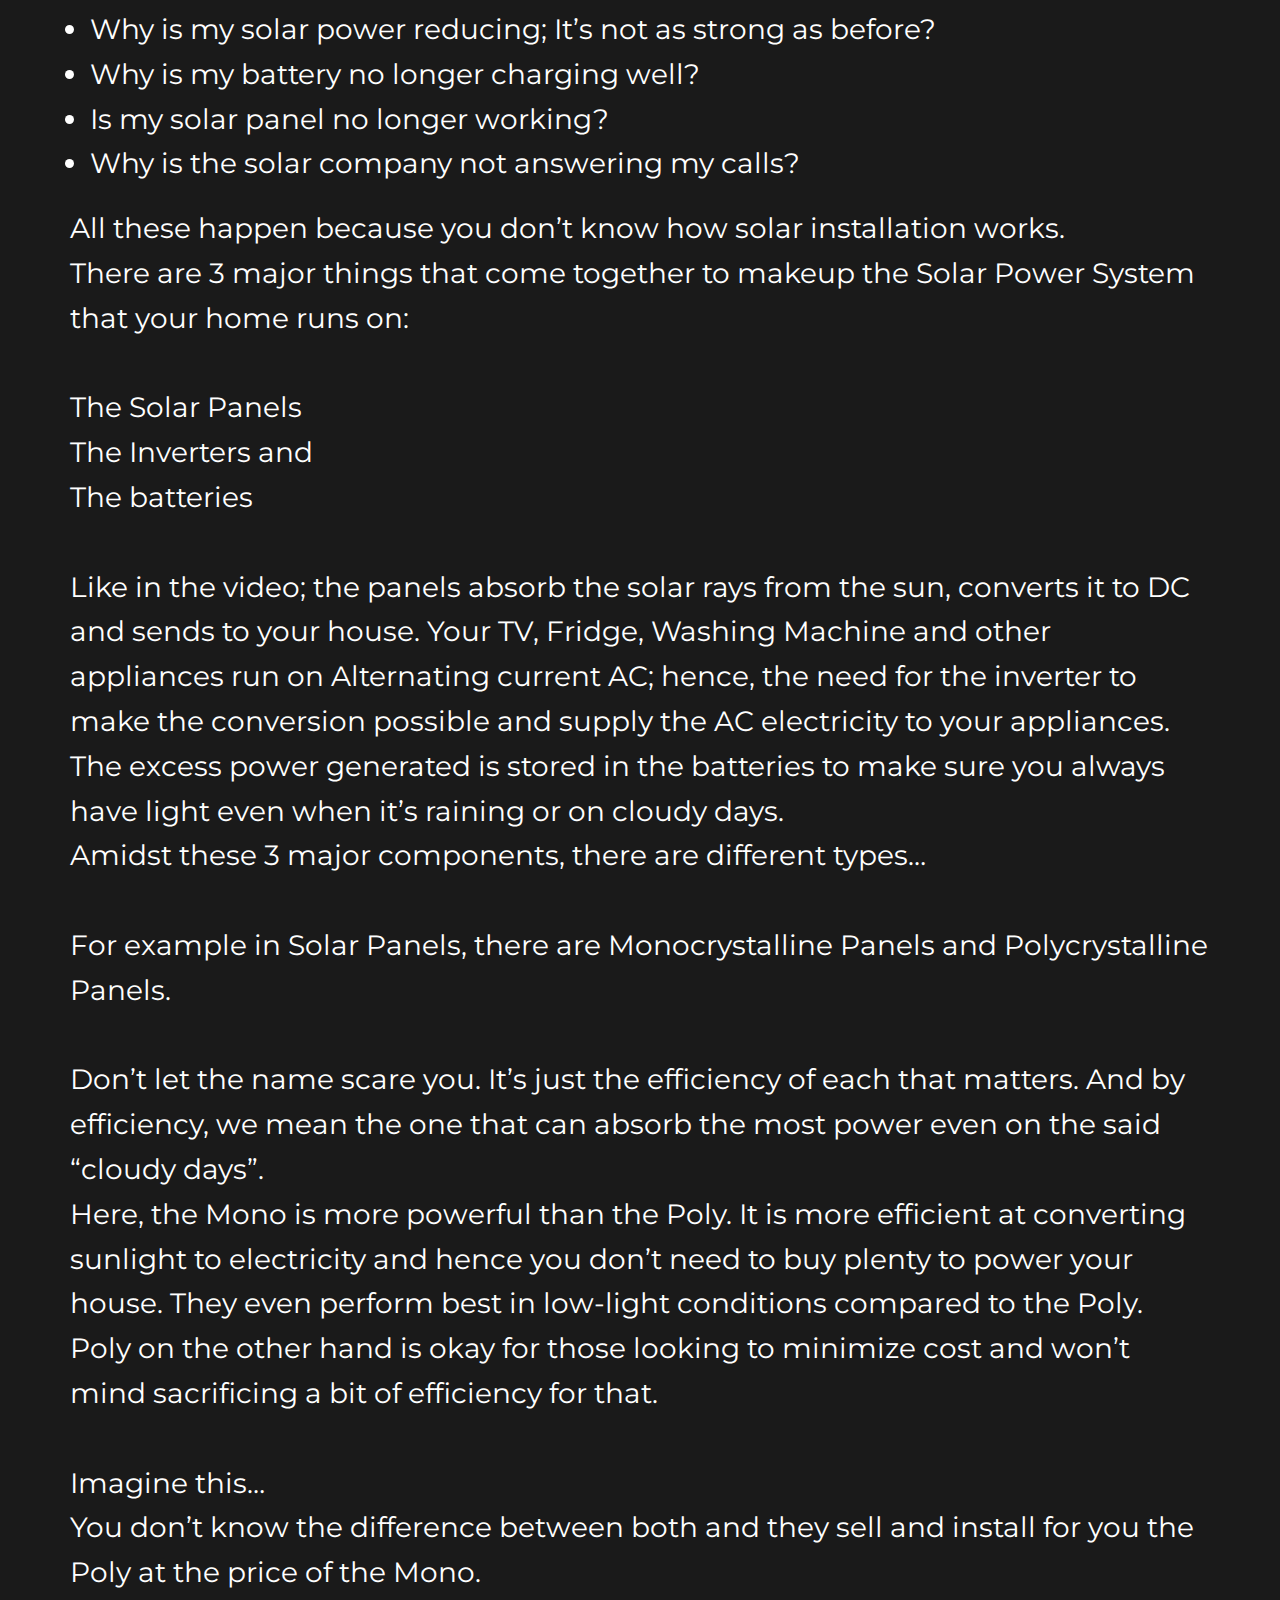
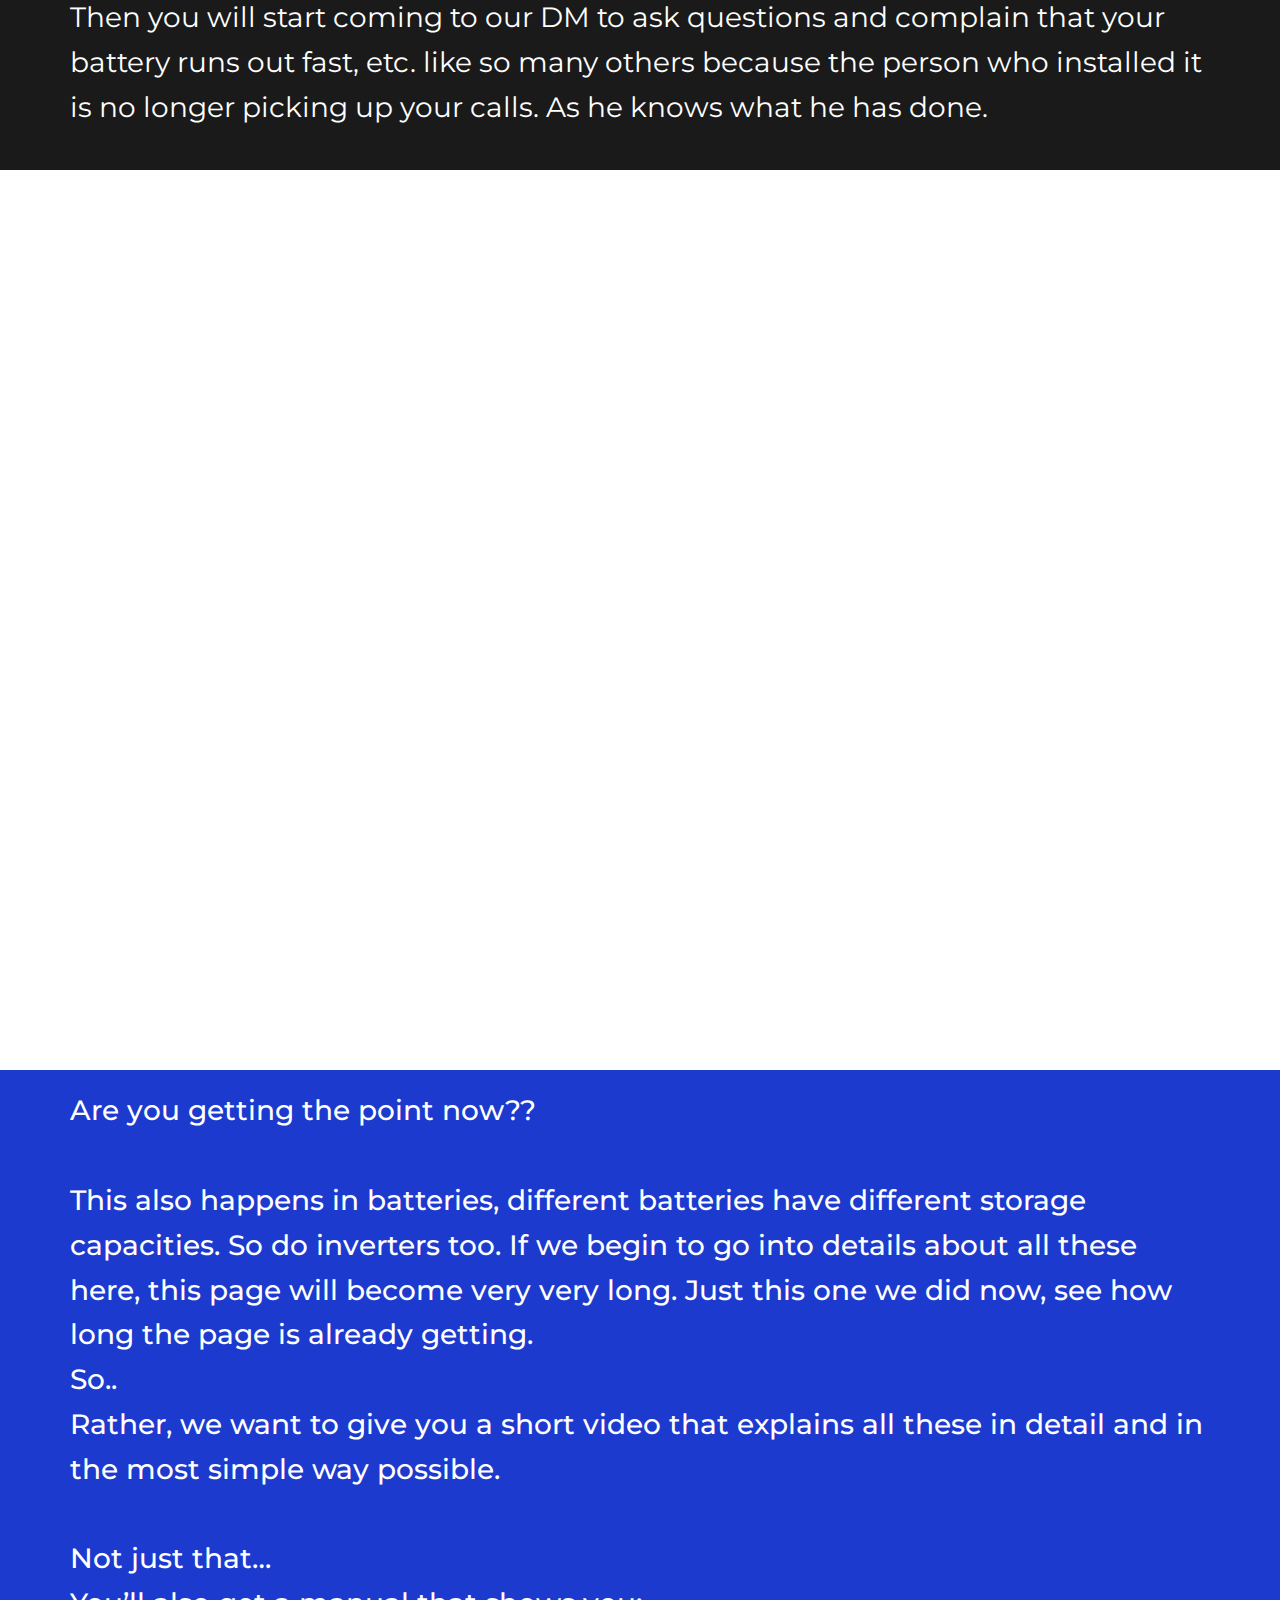
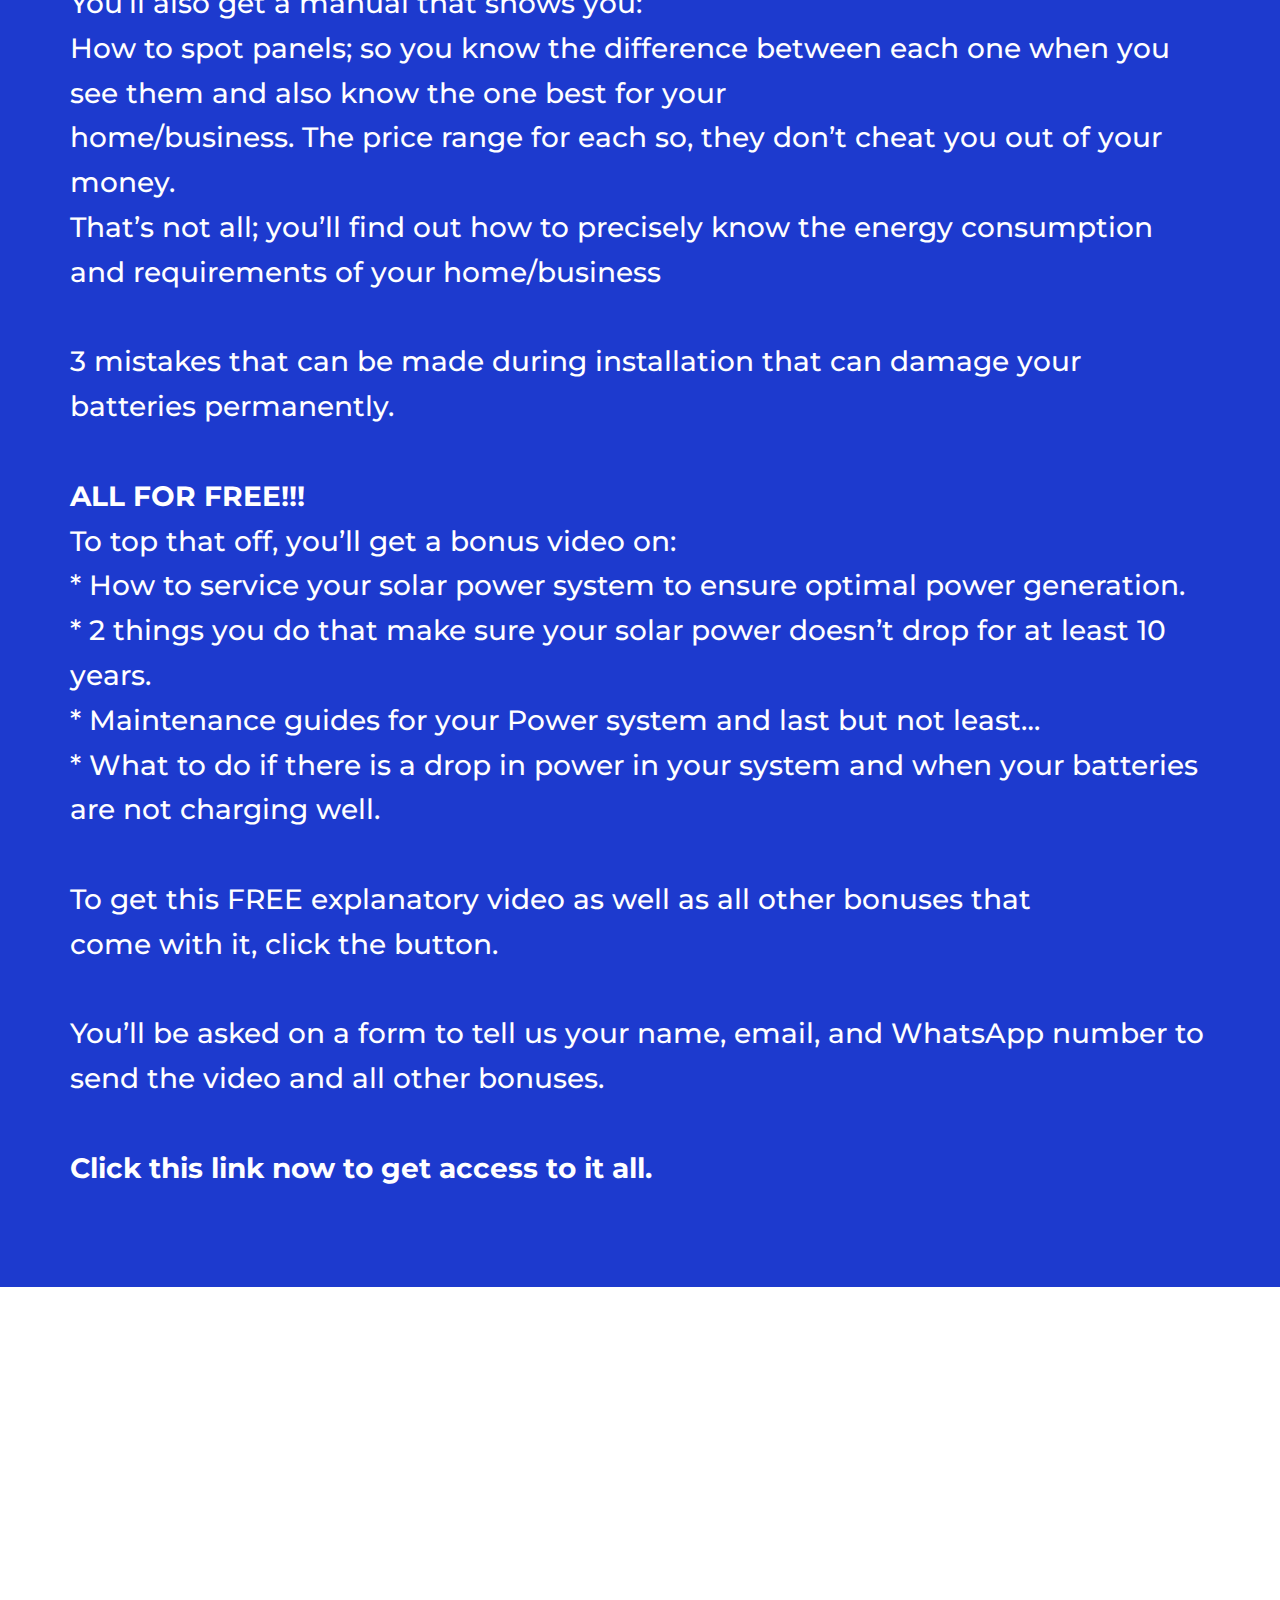
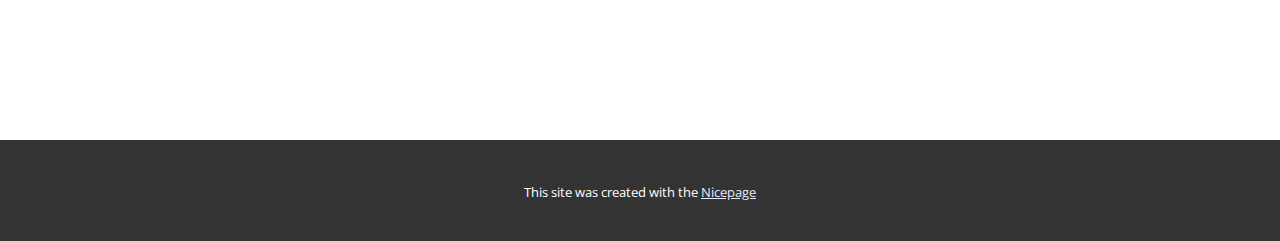
<file: Page-2.html>
<!DOCTYPE html>
<html style="font-size: 16px;" lang="en"><head>
    <meta name="viewport" content="width=device-width, initial-scale=1.0">
    <meta charset="utf-8">
    <meta name="keywords" content="​We&amp;apos;re The Best
In Solar Energy, ​​Power Your Home With Solar, ​We specialize in a wide variety of solar installation, ​Installing Benefits, ​Solar Benefits, Our Projects, Contact Us">
    <meta name="description" content="">
    <title>Page 2</title>
    <link rel="stylesheet" href="nicepage.css" media="screen">
<link rel="stylesheet" href="Page-2.css" media="screen">
    <script class="u-script" type="text/javascript" src="jquery.js" defer=""></script>
    <script class="u-script" type="text/javascript" src="nicepage.js" defer=""></script>
    <meta name="generator" content="Nicepage 6.11.6, nicepage.com">
    <link id="u-theme-google-font" rel="stylesheet" href="https://fonts.googleapis.com/css?family=Roboto:100,100i,300,300i,400,400i,500,500i,700,700i,900,900i|Open+Sans:300,300i,400,400i,500,500i,600,600i,700,700i,800,800i">
    <link id="u-page-google-font" rel="stylesheet" href="https://fonts.googleapis.com/css?family=Montserrat:100,100i,200,200i,300,300i,400,400i,500,500i,600,600i,700,700i,800,800i,900,900i">
    
    
    
    
    
    
    
    
    
    <script type="application/ld+json">{
		"@context": "http://schema.org",
		"@type": "Organization",
		"name": "Solar"
}</script>
    <meta name="theme-color" content="#411ae7">
    <meta property="og:title" content="Page 2">
    <meta property="og:type" content="website">
  <meta data-intl-tel-input-cdn-path="intlTelInput/"></head>
  <body data-path-to-root="./" data-include-products="true" class="u-body u-xl-mode" data-lang="en"> 
    <section class="skrollable skrollable-between u-align-center u-clearfix u-image u-shading u-section-1" src="" id="carousel_ed7a" data-image-width="2000" data-image-height="1143">
      <div class="u-clearfix u-sheet u-sheet-1">
        <h1 class="u-align-center u-text u-text-1" data-animation-name="customAnimationIn" data-animation-duration="1500" data-animation-delay="250">Do&nbsp; You Want To Change To Solar?</h1>
        <a href="#" class="animated-once u-active-palette-1-base u-align-center-sm u-align-center-xs u-align-left-lg u-align-left-md u-align-left-xl u-border-2 u-border-active-palette-1-base u-border-hover-palette-1-base u-border-white u-btn u-button-style u-custom-font u-font-montserrat u-hover-palette-1-base u-text-active-white u-text-body-color u-text-hover-white u-white u-btn-1" data-animation-name="customAnimationIn" data-animation-duration="1500" data-animation-delay="1000" data-animation-direction="">YES! I WANT THE FREE MATERIAL </a>
      </div>
    </section>
    <section class="u-align-left u-clearfix u-white u-section-2" id="carousel_02ec">
      <div class="u-clearfix u-sheet u-sheet-1">
        <h2 class="u-align-center u-text u-text-default u-text-1" data-animation-name="customAnimationIn" data-animation-duration="1500" data-animation-delay="500"> Read This whole letter before you try it!!</h2>
        <p class="u-align-left u-custom-font u-font-montserrat u-text u-text-2"> Before you make a decision that could potentially cost you hundreds of thousands or even millions of naira, there are crucial aspects to consider when transitioning to and utilizing solar power instead of traditional fuel sources.<br>
          <br>It's essential to understand why the power output from your solar setup might decrease over time, whether you're considering a portable solar pack, a solar generator, or a comprehensive installation of solar panels, batteries, and an inverter for your home or business. <br>Discovering these factors will provide valuable insights and help you avoid common pitfalls people fall into in this energy transition. <br>
          <br>With over 23 years of experience in the industry; helping families and businesses make a smooth transition, we have gathered all the complaints and issues we received and solved for hundreds of clients and now, we want to open your eyes to them.<br>
          <br>Why?? <br>
          <br>So, you don’t fall victim to the same people out there selling and installing systems that will spoil in one year or even less. Rather than enjoying your new power source; you’ll be running about from one electrician to another fixing one issue or another until the whole thing gets damaged and your hard-earned money flushed down the drain<br>
          <br>But first, what is all this fuss about using solar? <br>
          <br>Watch the video below to really understand…
        </p>
      </div>
    </section>
    <section class="skrollable skrollable-between u-align-center u-clearfix u-container-align-center-xl u-image u-parallax u-shading u-section-3" src="" id="carousel_e075" data-image-width="1380" data-image-height="920">
      <div class="u-clearfix u-sheet u-sheet-1">
        <h2 class="u-align-center u-text u-text-body-alt-color u-text-1" data-animation-name="customAnimationIn" data-animation-duration="1500" data-animation-delay="250"> We specialize in a wide variety of solar installation</h2>
        <div class="data-layout-selected u-clearfix u-expanded-width-xs u-layout-wrap u-layout-wrap-1">
          <div class="u-layout">
            <div class="u-layout-row">
              <div class="u-align-right u-container-align-center-sm u-container-align-center-xs u-container-style u-layout-cell u-left-cell u-size-30 u-layout-cell-1" data-animation-name="customAnimationIn" data-animation-duration="1500" data-animation-delay="500">
                <div class="u-container-layout u-valign-top u-container-layout-1">
                  <a href="#" class="u-active-white u-align-center-sm u-align-center-xs u-align-left-lg u-align-left-md u-align-left-xl u-border-2 u-border-active-white u-border-hover-white u-border-white u-btn u-button-style u-hover-white u-none u-text-active-palette-1-base u-text-body-alt-color u-text-hover-palette-1-base u-btn-1" data-animation-name="" data-animation-duration="0" data-animation-delay="0" data-animation-direction="">View All Products</a>
                </div>
              </div>
              <div class="u-align-left u-container-align-center-sm u-container-style u-layout-cell u-right-cell u-size-30 u-layout-cell-2" data-animation-name="customAnimationIn" data-animation-duration="1500" data-animation-delay="500">
                <div class="u-container-layout u-valign-top-xs u-container-layout-2">
                  <a href="#" class="u-active-palette-1-base u-align-center-sm u-align-center-xs u-align-left-lg u-align-left-md u-align-left-xl u-border-2 u-border-active-palette-1-base u-border-hover-palette-1-base u-border-white u-btn u-button-style u-custom-font u-font-montserrat u-hover-palette-1-base u-text-active-white u-text-body-color u-text-hover-white u-white u-btn-2" data-animation-name="" data-animation-duration="0" data-animation-delay="0" data-animation-direction="">get the free material </a>
                </div>
              </div>
            </div>
          </div>
        </div>
      </div>
    </section>
    <section class="u-clearfix u-grey-90 u-section-4" id="carousel_c8a7">
      <div class="u-clearfix u-sheet u-valign-middle-xl u-sheet-1">
        <h2 class="u-align-center u-text u-text-default u-text-1" data-animation-name="customAnimationIn" data-animation-duration="1500">Where Did It All Go Wrong?</h2>
        <p class="u-align-left u-custom-font u-font-montserrat u-text u-text-2" data-animation-name="customAnimationIn" data-animation-duration="1500" data-animation-delay="500">When you stopped asking questions. Started taking people’s word for it rather than finding out the actual truth about how all these work. <br>
          <br>Like… <br>Who would tell you the truth that what you want isn’t what they have and lose money on selling to you?<br>Rather, they will make you believe “whatever” they have available is the best there is. No Sir! <br>Think about it. <br>
          <br>It’s a rough country and business owners sometimes can do anything just to sell “what they have” to you. Whether it matches what you need or not. <br>
          <br>
          <span style="font-weight: 700;">BUT IS TRANSITIONING TO SOLAR REALLY WORTH IT? </span>
          <br>
          <br>Switching to solar is undoubtedly the best thing to do for yourself, your family, and your business at the moment. <br>Aside from the fact that solar power lasts for a really long time – at least 5 to 15 years. With the best quality, well-installed lasting up to 25 years. <br>You are also conserving time and money. No! I’m not talking about the cost of petrol money. You can always make more money to accommodate that. <br>
          <br>
          <br>
          <br>Firstly, energy is a very important factor in Nigeria; for homes and businesses. So, will you leave the generation of this very important factor and the happiness of your home; even the survival of your business to a bunch of policymakers in the government that can wake up and do whatever they like? <br>Two days ago, the rates were $820. Today as I write to you, the rates are now $910. Who knows tomorrow, it may be $1000. All these contribute to the staggering prices of petrol. <br>Today you’re buying fuel at N580, tomorrow it’s N620; the day after, filling stations are closed because they are hoarding fuel anticipating the next price hike! <br>Nah! <br>
          <br>That’s not how to live. You’re bigger than that. <br>or will you choose to drive around the city looking for which filling station is open, who sells the cheapest, queuing for hours even arguing just to make sure your kids get to watch cartoons at night and sleep with the fan or AC on? <br>
          <br>Exactly!! <br>No one wants that. Even those going through it are looking for a way out. <br>Which leads us back to SOLAR! <br>One thing that slashes your NEPA bills and drastically reduces how much you spend on fuel; ensuring you only buy fuel for your cars. <br>It gives you energy independence, and long-term savings, boosts property value, and has low-cost maintenance.<br>
          <br> But there are problem most people face, which often leads to questions like:<br>
        </p>
        <a href="#" class="animated-once u-active-palette-1-base u-align-center-sm u-align-center-xs u-align-left-lg u-align-left-md u-align-left-xl u-border-2 u-border-active-palette-1-base u-border-hover-palette-1-base u-border-white u-btn u-button-style u-custom-font u-font-montserrat u-hover-palette-1-base u-text-active-white u-text-body-color u-text-hover-white u-white u-btn-1" data-animation-name="customAnimationIn" data-animation-duration="1500" data-animation-delay="1000" data-animation-direction="">YES! I WANT THE FREE MATERIAL </a>
        <ul class="u-align-left u-custom-font u-font-montserrat u-text u-text-3">
          <li> Why is my solar power reducing; It’s not as strong as before?</li>
          <li>Why is my battery no longer ​charging well?</li>
          <li>Is my solar panel no longer working?</li>
          <li>Why is the solar company not answering my calls?</li>
        </ul>
        <p class="u-align-left u-custom-font u-font-montserrat u-text u-text-4"> All these happen because you don’t know how solar installation works. <br>There are 3 major things that come together to makeup the Solar Power System that your home runs on:<br>
          <br>The Solar Panels&nbsp;<br>The Inverters and&nbsp;<br>The batteries<br>
          <br>Like in the video; the panels absorb the solar rays from the sun, converts it to DC and sends to your house. Your TV, Fridge, Washing Machine and other appliances run on Alternating current AC; hence, the need for the inverter to make the conversion possible and supply the AC electricity to your appliances. <br>The excess power generated is stored in the batteries to make sure you always have light even when it’s raining or on cloudy days. <br>Amidst these 3 major components, there are different types… <br>
          <br>For example in Solar Panels, there are Monocrystalline Panels and Polycrystalline Panels.<br>
          <br>Don’t let the name scare you. It’s just the efficiency of each that matters. And by efficiency, we mean the one that can absorb the most power even on the said “cloudy days”. <br>Here, the Mono is more powerful than the Poly. It is more efficient at converting sunlight to electricity and hence you don’t need to buy plenty to power your house. They even perform best in low-light conditions compared to the Poly. <br>Poly on the other hand is okay for those looking to minimize cost and won’t mind sacrificing a bit of efficiency for that. <br>
          <br>Imagine this… <br>You don’t know the difference between both and they sell and install for you the Poly at the price of the Mono. <br>Then you will start coming to our DM to ask questions and complain that your battery runs out fast, etc. like so many others because the person who installed it is no longer picking up your calls. As he knows what he has done.
        </p>
      </div>
    </section>
    <section class="u-clearfix u-section-5" id="carousel_61f3">
      <div class="u-expanded-width u-grey-90 u-shape u-shape-rectangle u-shape-1" data-animation-name="flipIn" data-animation-duration="1500" data-animation-direction="X" data-animation-delay="250"></div>
      <div class="u-palette-1-base u-shape u-shape-rectangle u-shape-2" data-animation-name="customAnimationIn" data-animation-duration="1500" data-animation-delay="500"></div>
      <img src="images/12.jpg" alt="" class="u-image u-image-default u-image-1" data-image-width="1380" data-image-height="920" data-animation-name="customAnimationIn" data-animation-duration="1500" data-animation-delay="500">
      <div class="u-container-align-left-xl u-container-style u-group u-palette-1-light-3 u-group-1" data-animation-name="customAnimationIn" data-animation-duration="1500" data-animation-delay="750">
        <div class="u-container-layout u-valign-middle-xl u-container-layout-1">
          <h3 class="u-align-left u-text u-text-1"> Let Us Help You Save<br>
          </h3>
          <p class="u-align-left u-text u-text-2">Help us bring the ultimate Solar experience to your lives at a way cheaper cost. Perfectly suited to your taste and saves you the stress of buying or patronizing fraudulent Solar Marketing companies.</p>
          <a href="#" class="u-active-palette-1-dark-1 u-align-left u-border-active-black u-border-hover-black u-border-none u-btn u-btn-round u-button-style u-hidden-xs u-hover-palette-1-dark-1 u-palette-1-base u-radius-50 u-text-active-white u-text-hover-white u-btn-1">YES!&nbsp;I WANT THIS FREE MATERIAL </a>
        </div>
      </div>
    </section>
    <section class="u-clearfix u-custom-color-4 u-section-6" id="sec-4c93">
      <div class="u-clearfix u-sheet u-sheet-1">
        <p class="u-custom-font u-font-montserrat u-text u-text-1"> Are you getting the point now?? <br>
          <br>This also happens in batteries, different batteries have different storage capacities. So do inverters too. If we begin to go into details about all these here, this page will become very very long. Just this one we did now, see how long the page is already getting. <br>So.. <br>Rather, we want to give you a short video that explains all these in detail and in the most simple way possible. <br>
          <br>Not just that… <br>You’ll also get a manual that shows you: <br>How to spot panels; so you know the difference between each one when you see them and also know the one best for your <br>home/business. The price range for each so, they don’t cheat you out of your money. <br>That’s not all; you’ll find out how to precisely know the energy consumption and requirements of your home/business <br>
          <br>3 mistakes that can be made during installation that can damage your batteries permanently. <br>
          <br>
          <span style="font-weight: 700;">ALL FOR FREE!!! </span>
          <br>To top that off, you’ll get a bonus video on: <br>* How to service your solar power system to ensure optimal power generation. <br>* 2 things you do that make sure your solar power doesn’t drop for at least 10 years. <br>* Maintenance guides for your Power system and last but not least… <br>* What to do if there is a drop in power in your system and when your batteries are not charging well. <br>
          <br>To get this FREE explanatory video as well as all other bonuses that <br>come with it, click the button. <br>
          <br>You’ll be asked on a form to tell us your name, email, and WhatsApp number to send the video and all other bonuses. <br>
          <br>
          <span style="font-weight: 700;">Click this link now to get access to it all.</span>
        </p>
        <a href="#" class="animated-once u-active-palette-1-base u-align-center-sm u-align-center-xs u-align-left-lg u-align-left-md u-align-left-xl u-border-2 u-border-active-palette-1-base u-border-hover-palette-1-base u-border-white u-btn u-button-style u-custom-font u-font-montserrat u-hover-palette-1-base u-text-active-white u-text-body-color u-text-hover-white u-white u-btn-1" data-animation-name="customAnimationIn" data-animation-duration="1500" data-animation-delay="1000" data-animation-direction="">YES! I WANT THE FREE MATERIAL </a>
      </div>
    </section>
    <section class="u-clearfix u-container-align-center u-white u-section-7" id="carousel_de31">
      <div class="u-clearfix u-sheet u-valign-middle u-sheet-1">
        <h2 class="u-align-center u-text u-text-default u-text-1" data-animation-name="customAnimationIn" data-animation-duration="1500" data-animation-delay="0"> Solar Benefits</h2>
        <div class="u-expanded-width u-list u-list-1">
          <div class="u-repeater u-repeater-1">
            <div class="u-align-left u-container-align-left u-container-style u-list-item u-repeater-item u-shape-rectangle u-list-item-1" data-animation-name="customAnimationIn" data-animation-duration="1500" data-animation-delay="500">
              <div class="u-container-layout u-similar-container u-valign-top u-container-layout-1">
                <ul class="u-align-left u-custom-list u-text u-text-palette-1-base u-text-2">
                  <li style="">
                    <div class="u-list-icon u-text-grey-30">
                      <svg class="u-svg-content" viewBox="0 0 409.6 409.6" x="0px" y="0px" id="svg-8185" style="enable-background:new 0 0 409.6 409.6;"><g><g><path d="M392.533,187.733H221.867V17.067C221.867,7.641,214.226,0,204.8,0s-17.067,7.641-17.067,17.067v170.667H17.067    C7.641,187.733,0,195.374,0,204.8s7.641,17.067,17.067,17.067h170.667v170.667c0,9.426,7.641,17.067,17.067,17.067    s17.067-7.641,17.067-17.067V221.867h170.667c9.426,0,17.067-7.641,17.067-17.067S401.959,187.733,392.533,187.733z"></path>
</g>
</g></svg>
                    </div>
                    <a href="#" class="u-active-none u-border-1 u-border-active-palette-1-base u-border-grey-50 u-border-hover-palette-1-base u-border-no-left u-border-no-right u-border-no-top u-btn u-button-link u-button-style u-hover-none u-none u-text-active-palette-1-base u-text-body-color u-text-hover-palette-1-base u-btn-1" target="_blank" data-animation-name="" data-animation-duration="0" data-animation-delay="0" data-animation-direction=""> Get Future Ready</a>
                  </li>
                  <li style="">
                    <div class="u-list-icon u-text-grey-30">
                      <svg class="u-svg-content" viewBox="0 0 409.6 409.6" x="0px" y="0px" id="svg-8185" style="enable-background:new 0 0 409.6 409.6;"><g><g><path d="M392.533,187.733H221.867V17.067C221.867,7.641,214.226,0,204.8,0s-17.067,7.641-17.067,17.067v170.667H17.067    C7.641,187.733,0,195.374,0,204.8s7.641,17.067,17.067,17.067h170.667v170.667c0,9.426,7.641,17.067,17.067,17.067    s17.067-7.641,17.067-17.067V221.867h170.667c9.426,0,17.067-7.641,17.067-17.067S401.959,187.733,392.533,187.733z"></path>
</g>
</g></svg>
                    </div>
                    <a href="#" class="u-active-none u-border-1 u-border-active-palette-1-base u-border-grey-50 u-border-hover-palette-1-base u-border-no-left u-border-no-right u-border-no-top u-btn u-button-link u-button-style u-hover-none u-none u-text-active-palette-1-base u-text-body-color u-text-hover-palette-1-base u-btn-2" target="_blank" data-animation-name="" data-animation-duration="0" data-animation-delay="0" data-animation-direction=""> Preserve Our Home</a>
                  </li>
                  <li style="">
                    <div class="u-list-icon u-text-grey-30">
                      <svg class="u-svg-content" viewBox="0 0 409.6 409.6" x="0px" y="0px" id="svg-8185" style="enable-background:new 0 0 409.6 409.6;"><g><g><path d="M392.533,187.733H221.867V17.067C221.867,7.641,214.226,0,204.8,0s-17.067,7.641-17.067,17.067v170.667H17.067    C7.641,187.733,0,195.374,0,204.8s7.641,17.067,17.067,17.067h170.667v170.667c0,9.426,7.641,17.067,17.067,17.067    s17.067-7.641,17.067-17.067V221.867h170.667c9.426,0,17.067-7.641,17.067-17.067S401.959,187.733,392.533,187.733z"></path>
</g>
</g></svg>
                    </div>
                    <a href="https://www.freepik.com" class="u-active-none u-border-1 u-border-active-palette-1-base u-border-grey-50 u-border-hover-palette-1-base u-border-no-left u-border-no-right u-border-no-top u-btn u-button-link u-button-style u-hover-none u-none u-text-active-palette-1-base u-text-body-color u-text-hover-palette-1-base u-btn-3" data-animation-name="" data-animation-duration="0" data-animation-delay="0" data-animation-direction="">Maximum Usage</a>
                    <br>
                  </li>
                </ul>
              </div>
            </div>
            <div class="u-align-left u-container-align-left u-container-style u-list-item u-repeater-item u-shape-rectangle u-list-item-2" data-animation-direction="Up" data-animation-name="customAnimationIn" data-animation-duration="1500" data-animation-delay="500">
              <div class="u-container-layout u-similar-container u-valign-top u-container-layout-2">
                <ul class="u-align-left u-custom-list u-text u-text-palette-1-base u-text-3">
                  <li style="">
                    <div class="u-list-icon u-text-grey-30">
                      <svg class="u-svg-content" viewBox="0 0 409.6 409.6" x="0px" y="0px" id="svg-eac1" style="enable-background:new 0 0 409.6 409.6;"><g><g><path d="M392.533,187.733H221.867V17.067C221.867,7.641,214.226,0,204.8,0s-17.067,7.641-17.067,17.067v170.667H17.067    C7.641,187.733,0,195.374,0,204.8s7.641,17.067,17.067,17.067h170.667v170.667c0,9.426,7.641,17.067,17.067,17.067    s17.067-7.641,17.067-17.067V221.867h170.667c9.426,0,17.067-7.641,17.067-17.067S401.959,187.733,392.533,187.733z"></path>
</g>
</g></svg>
                    </div>
                    <a href="#" class="u-active-none u-border-none u-btn u-button-link u-button-style u-hover-none u-none u-text-body-color u-btn-4" target="_blank"> Boost Your Home Value</a>
                  </li>
                  <li style="">
                    <div class="u-list-icon u-text-grey-30">
                      <svg class="u-svg-content" viewBox="0 0 409.6 409.6" x="0px" y="0px" id="svg-eac1" style="enable-background:new 0 0 409.6 409.6;"><g><g><path d="M392.533,187.733H221.867V17.067C221.867,7.641,214.226,0,204.8,0s-17.067,7.641-17.067,17.067v170.667H17.067    C7.641,187.733,0,195.374,0,204.8s7.641,17.067,17.067,17.067h170.667v170.667c0,9.426,7.641,17.067,17.067,17.067    s17.067-7.641,17.067-17.067V221.867h170.667c9.426,0,17.067-7.641,17.067-17.067S401.959,187.733,392.533,187.733z"></path>
</g>
</g></svg>
                    </div>
                    <a href="#" class="u-active-none u-border-1 u-border-active-palette-1-base u-border-grey-50 u-border-hover-palette-1-base u-border-no-left u-border-no-right u-border-no-top u-btn u-button-link u-button-style u-hover-none u-none u-text-active-palette-1-base u-text-body-color u-text-hover-palette-1-base u-btn-5" target="_blank" data-animation-name="" data-animation-duration="0" data-animation-delay="0" data-animation-direction=""> Say No To Blackouts</a>
                  </li>
                  <li style="">
                    <div class="u-list-icon u-text-grey-30">
                      <svg class="u-svg-content" viewBox="0 0 409.6 409.6" x="0px" y="0px" id="svg-eac1" style="enable-background:new 0 0 409.6 409.6;"><g><g><path d="M392.533,187.733H221.867V17.067C221.867,7.641,214.226,0,204.8,0s-17.067,7.641-17.067,17.067v170.667H17.067    C7.641,187.733,0,195.374,0,204.8s7.641,17.067,17.067,17.067h170.667v170.667c0,9.426,7.641,17.067,17.067,17.067    s17.067-7.641,17.067-17.067V221.867h170.667c9.426,0,17.067-7.641,17.067-17.067S401.959,187.733,392.533,187.733z"></path>
</g>
</g></svg>
                    </div>
                    <a href="#" class="u-active-none u-border-1 u-border-active-palette-1-base u-border-grey-50 u-border-hover-palette-1-base u-border-no-left u-border-no-right u-border-no-top u-btn u-button-link u-button-style u-hover-none u-none u-text-active-palette-1-base u-text-body-color u-text-hover-palette-1-base u-btn-6" target="_blank" data-animation-name="" data-animation-duration="0" data-animation-delay="0" data-animation-direction=""> Save More</a>
                  </li>
                </ul>
              </div>
            </div>
            <div class="u-align-left u-container-align-left u-container-style u-list-item u-repeater-item u-shape-rectangle u-list-item-3" data-animation-direction="Up" data-animation-name="customAnimationIn" data-animation-duration="1500" data-animation-delay="500">
              <div class="u-container-layout u-similar-container u-valign-top u-container-layout-3">
                <ul class="u-align-left u-custom-list u-text u-text-palette-1-base u-text-4">
                  <li style="">
                    <div class="u-list-icon u-text-grey-30">
                      <svg class="u-svg-content" viewBox="0 0 409.6 409.6" x="0px" y="0px" id="svg-f224" style="enable-background:new 0 0 409.6 409.6;"><g><g><path d="M392.533,187.733H221.867V17.067C221.867,7.641,214.226,0,204.8,0s-17.067,7.641-17.067,17.067v170.667H17.067    C7.641,187.733,0,195.374,0,204.8s7.641,17.067,17.067,17.067h170.667v170.667c0,9.426,7.641,17.067,17.067,17.067    s17.067-7.641,17.067-17.067V221.867h170.667c9.426,0,17.067-7.641,17.067-17.067S401.959,187.733,392.533,187.733z"></path>
</g>
</g></svg>
                    </div>
                    <a href="#" class="u-active-none u-border-1 u-border-active-palette-1-base u-border-grey-50 u-border-hover-palette-1-base u-border-no-left u-border-no-right u-border-no-top u-btn u-button-link u-button-style u-hover-none u-none u-text-active-palette-1-base u-text-body-color u-text-hover-palette-1-base u-btn-7" target="_blank" data-animation-name="" data-animation-duration="0" data-animation-delay="0" data-animation-direction=""> Control Your Energy</a>
                  </li>
                  <li style="">
                    <div class="u-list-icon u-text-grey-30">
                      <svg class="u-svg-content" viewBox="0 0 409.6 409.6" x="0px" y="0px" id="svg-f224" style="enable-background:new 0 0 409.6 409.6;"><g><g><path d="M392.533,187.733H221.867V17.067C221.867,7.641,214.226,0,204.8,0s-17.067,7.641-17.067,17.067v170.667H17.067    C7.641,187.733,0,195.374,0,204.8s7.641,17.067,17.067,17.067h170.667v170.667c0,9.426,7.641,17.067,17.067,17.067    s17.067-7.641,17.067-17.067V221.867h170.667c9.426,0,17.067-7.641,17.067-17.067S401.959,187.733,392.533,187.733z"></path>
</g>
</g></svg>
                    </div>
                    <a href="#" class="u-active-none u-border-1 u-border-active-palette-1-base u-border-grey-50 u-border-hover-palette-1-base u-border-no-left u-border-no-right u-border-no-top u-btn u-button-link u-button-style u-hover-none u-none u-text-active-palette-1-base u-text-body-color u-text-hover-palette-1-base u-btn-8" target="_blank" data-animation-name="" data-animation-duration="0" data-animation-delay="0" data-animation-direction=""> Non-maintenance</a>&nbsp;
                  </li>
                  <li style="">
                    <div class="u-list-icon u-text-grey-30">
                      <svg class="u-svg-content" viewBox="0 0 409.6 409.6" x="0px" y="0px" id="svg-f224" style="enable-background:new 0 0 409.6 409.6;"><g><g><path d="M392.533,187.733H221.867V17.067C221.867,7.641,214.226,0,204.8,0s-17.067,7.641-17.067,17.067v170.667H17.067    C7.641,187.733,0,195.374,0,204.8s7.641,17.067,17.067,17.067h170.667v170.667c0,9.426,7.641,17.067,17.067,17.067    s17.067-7.641,17.067-17.067V221.867h170.667c9.426,0,17.067-7.641,17.067-17.067S401.959,187.733,392.533,187.733z"></path>
</g>
</g></svg>
                    </div>
                    <a href="https://www.freepik.com" class="u-active-none u-border-1 u-border-active-palette-1-base u-border-grey-50 u-border-hover-palette-1-base u-border-no-left u-border-no-right u-border-no-top u-btn u-button-link u-button-style u-hover-none u-none u-text-active-palette-1-base u-text-body-color u-text-hover-palette-1-base u-btn-9" data-animation-name="" data-animation-duration="0" data-animation-delay="0" data-animation-direction="">Renewable Energy</a>
                    <br>
                  </li>
                </ul>
              </div>
            </div>
          </div>
        </div>
      </div>
    </section>
    
    
    
    
    <section class="u-backlink u-clearfix u-grey-80">
      <p class="u-text">
        <span>This site was created with the </span>
        <a class="u-link" href="https://nicepage.com/" target="_blank" rel="nofollow">
          <span>Nicepage</span>
        </a>
      </p>
    </section>
  
</body></html>
</file>
